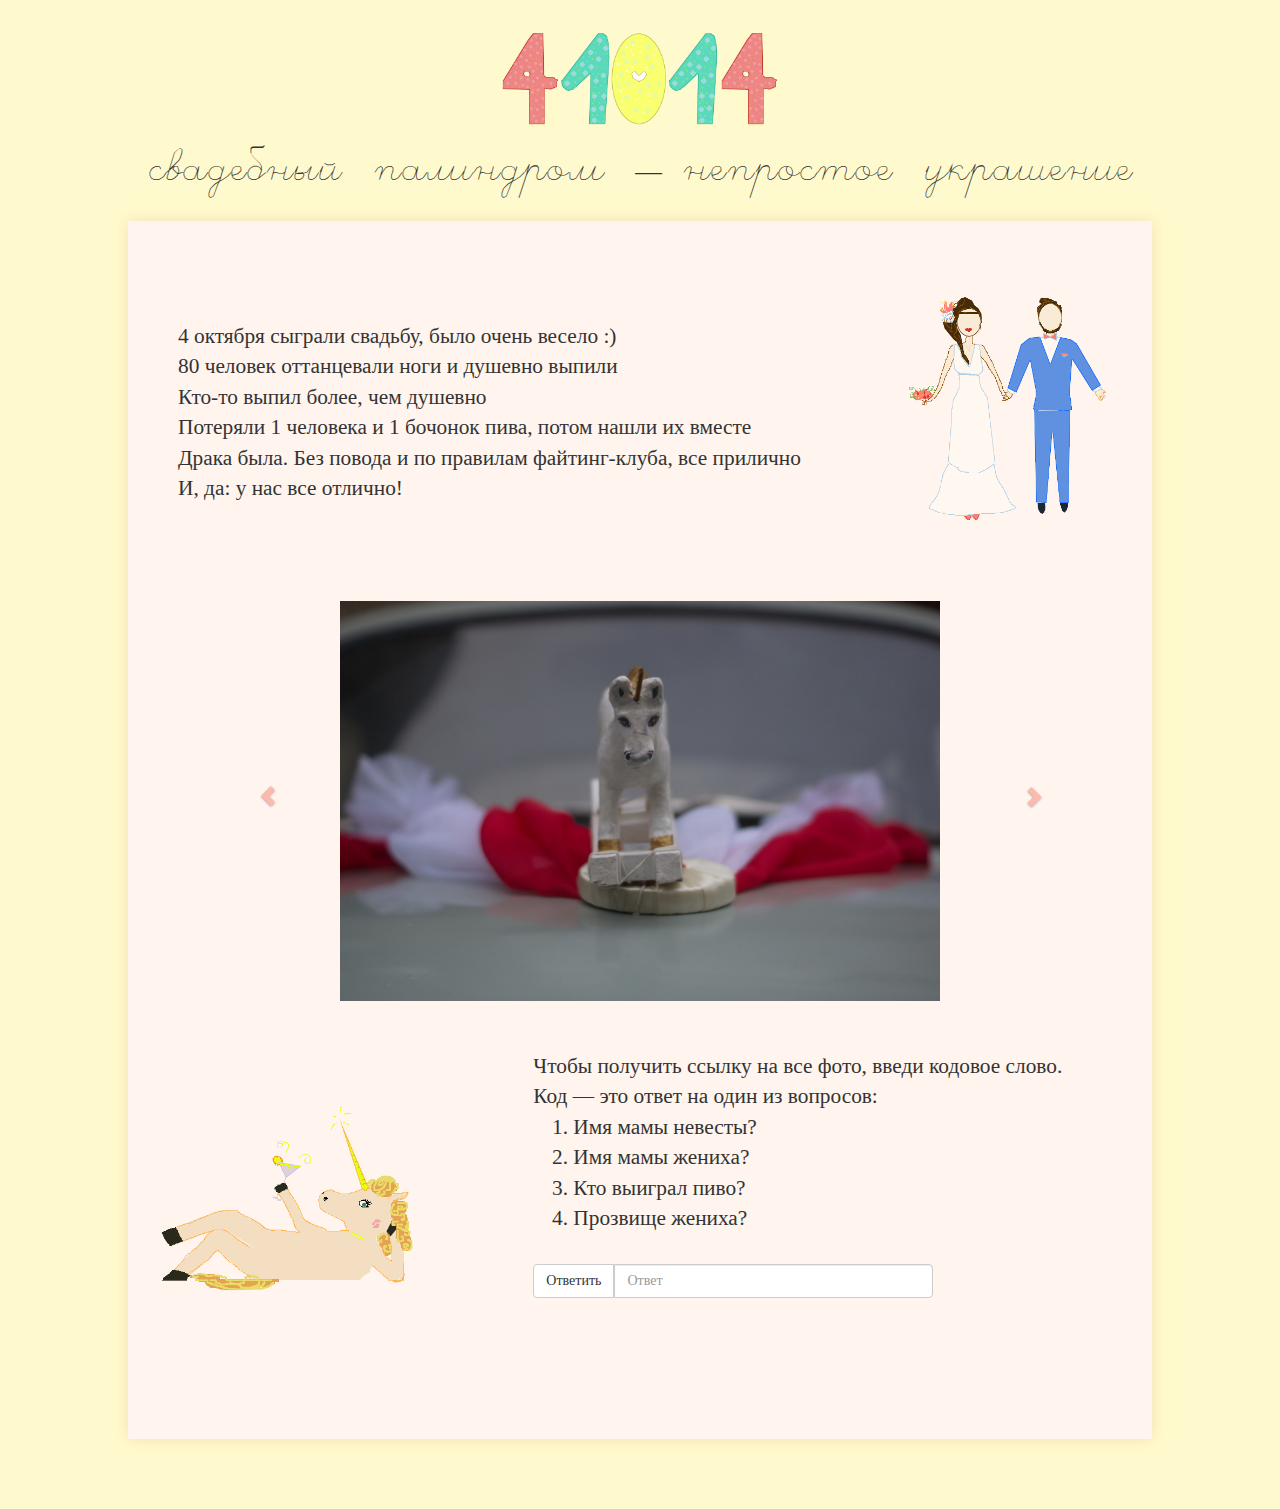
<file: index.html>
<!DOCTYPE html>
<html>
<head lang="en">
    <meta charset="UTF-8">
    <title></title>
    <link rel="stylesheet" href="css/bootstrap.css">
    <link rel="stylesheet" href="css/sva.css">
    <script type="text/javascript" src="js/jquery-1.10.2.js"></script>
    <script type="text/javascript" src="js/bootstrap.js"></script>
    <link rel="shortcut icon" href="/img/favicon.ico" type="image/x-icon">
</head>
<body>
<div class="main-block">
    <div class="palindrom"> <img src="img/41014.png" style="width: 100%"></div>
    <div class="sentence"> свадебный палиндром <span style="font-size: 20pt"> &mdash; </span> непростое украшение </div>
    <div class="inner-block">
        <div class="text">
            <p>
            4 октября сыграли свадьбу, было очень весело :) <br/>
            80 человек оттанцевали ноги и душевно выпили <br/>
            Кто-то выпил более, чем душевно<br/>
            Потеряли 1 человека и 1 бочонок пива, потом нашли их вместе<br/>
            Драка была. Без повода и по правилам файтинг-клуба, все прилично<br/>
            И, да: у нас все отлично! <br/>
            </div>
        <div class="we"><img src="img/we.png" class="we"></div>

        <div id="carousel" class="carousel slide" data-ride="carousel">
            <div class="carousel-inner" role="listbox">
                <div class="item active">
                    <img src="img/Carousel/_000.jpg" />
                </div>
                <div class="item">
                    <img src="img/Carousel/_001.jpg" />
                </div>
                <div class="item">
                    <img src="img/Carousel/_002.jpg" />
                </div>
                <div class="item">
                    <img src="img/Carousel/_003.jpg" />
                </div>
                <div class="item">
                    <img src="img/Carousel/_004.jpg" />
                </div>
                <div class="item">
                    <img src="img/Carousel/_005.jpg" />
                </div>
                <div class="item">
                    <img src="img/Carousel/_006.jpg" />
                </div>
                <div class="item">
                    <img src="img/Carousel/_007.jpg" />
                </div>
                <div class="item">
                    <img src="img/Carousel/_010.jpg" />
                </div>
                <div class="item">
                    <img src="img/Carousel/_012.jpg" />
                </div>
                <div class="item">
                    <img src="img/Carousel/_013.jpg" />
                </div>
                <div class="item">
                    <img src="img/Carousel/_014.jpg" />
                </div>
                <div class="item">
                    <img src="img/Carousel/_015.jpg" />
                </div>
                <div class="item">
                    <img src="img/Carousel/_016.jpg" />
                </div>
                <div class="item">
                    <img src="img/Carousel/_017.jpg" />
                </div>
                <div class="item">
                    <img src="img/Carousel/_018.jpg" />
                </div>
                <div class="item">
                    <img src="img/Carousel/_019.jpg" />
                </div>
                <div class="item">
                    <img src="img/Carousel/_020.jpg" />
                </div>
                <div class="item">
                    <img src="img/Carousel/_021.jpg" />
                </div>
                <div class="item">
                    <img src="img/Carousel/_022.jpg" />
                </div>
                <div class="item">
                    <img src="img/Carousel/_023.jpg" />
                </div>
                <div class="item">
                    <img src="img/Carousel/_024.jpg" />
                </div>
                <div class="item">
                    <img src="img/Carousel/_025.jpg" />
                </div>
                <div class="item">
                    <img src="img/Carousel/_026.jpg" />
                </div>
                <div class="item">
                    <img src="img/Carousel/_027.jpg" />
                </div>
                <div class="item">
                    <img src="img/Carousel/_028.jpg" />
                </div>
                <div class="item">
                    <img src="img/Carousel/_029.jpg" />
                </div>
                <div class="item">
                    <img src="img/Carousel/_030.jpg" />
                </div>
                <div class="item">
                    <img src="img/Carousel/_031.jpg" />
                </div>
                <div class="item">
                    <img src="img/Carousel/_032.jpg" />
                </div>
            </div>
            <a class="left carousel-control" href="#carousel" role="button" data-slide="prev">
                <span class="glyphicon glyphicon-chevron-left" aria-hidden="true"></span>
                <span class="sr-only">Previous</span>
            </a>
            <a class="right carousel-control" href="#carousel" role="button" data-slide="next">
                <span class="glyphicon glyphicon-chevron-right" aria-hidden="true"></span>
                <span class="sr-only">Next</span>
            </a>
        </div>

        <div>
            <img src="img/unicorn.png" class="unicorn">
            <div class="questions">
                    Чтобы получить ссылку на все фото, введи кодовое слово. <br/>
                    Код — это ответ на один из вопросов:
                <ol>
                    <li>Имя мамы невесты?</li>
                    <li>Имя мамы жениха?</li>
                    <li>Кто выиграл пиво?</li>
                    <li>Прозвище жениха?</li>
                </ol>
                <div class="input-group" style="width: 400px">
                    <span class="input-group-btn">
                        <button id="answer" class="btn btn-default" type="submit">Ответить</button>
                    </span>
                    <input id="inp" type="text" class="form-control" placeholder="Ответ">
                </div>
            </div>
            <div id="linc" class="linc"></div>
        </div>
    </div>
</div>

<script>
    ﾟωﾟﾉ= /｀ｍ´）ﾉ ~┻━┻   //*´∇｀*/ ['_']; o=(ﾟｰﾟ)  =_=3; c=(ﾟΘﾟ) =(ﾟｰﾟ)-(ﾟｰﾟ); (ﾟДﾟ) =(ﾟΘﾟ)= (o^_^o)/ (o^_^o);(ﾟДﾟ)={ﾟΘﾟ: '_' ,ﾟωﾟﾉ : ((ﾟωﾟﾉ==3) +'_') [ﾟΘﾟ] ,ﾟｰﾟﾉ :(ﾟωﾟﾉ+ '_')[o^_^o -(ﾟΘﾟ)] ,ﾟДﾟﾉ:((ﾟｰﾟ==3) +'_')[ﾟｰﾟ] }; (ﾟДﾟ) [ﾟΘﾟ] =((ﾟωﾟﾉ==3) +'_') [c^_^o];(ﾟДﾟ) ['c'] = ((ﾟДﾟ)+'_') [ (ﾟｰﾟ)+(ﾟｰﾟ)-(ﾟΘﾟ) ];(ﾟДﾟ) ['o'] = ((ﾟДﾟ)+'_') [ﾟΘﾟ];(ﾟoﾟ)=(ﾟДﾟ) ['c']+(ﾟДﾟ) ['o']+(ﾟωﾟﾉ +'_')[ﾟΘﾟ]+ ((ﾟωﾟﾉ==3) +'_') [ﾟｰﾟ] + ((ﾟДﾟ) +'_') [(ﾟｰﾟ)+(ﾟｰﾟ)]+ ((ﾟｰﾟ==3) +'_') [ﾟΘﾟ]+((ﾟｰﾟ==3) +'_') [(ﾟｰﾟ) - (ﾟΘﾟ)]+(ﾟДﾟ) ['c']+((ﾟДﾟ)+'_') [(ﾟｰﾟ)+(ﾟｰﾟ)]+ (ﾟДﾟ) ['o']+((ﾟｰﾟ==3) +'_') [ﾟΘﾟ];(ﾟДﾟ) ['_'] =(o^_^o) [ﾟoﾟ] [ﾟoﾟ];(ﾟεﾟ)=((ﾟｰﾟ==3) +'_') [ﾟΘﾟ]+ (ﾟДﾟ) .ﾟДﾟﾉ+((ﾟДﾟ)+'_') [(ﾟｰﾟ) + (ﾟｰﾟ)]+((ﾟｰﾟ==3) +'_') [o^_^o -ﾟΘﾟ]+((ﾟｰﾟ==3) +'_') [ﾟΘﾟ]+ (ﾟωﾟﾉ +'_') [ﾟΘﾟ]; (ﾟｰﾟ)+=(ﾟΘﾟ); (ﾟДﾟ)[ﾟεﾟ]='\\'; (ﾟДﾟ).ﾟΘﾟﾉ=(ﾟДﾟ+ ﾟｰﾟ)[o^_^o -(ﾟΘﾟ)];(oﾟｰﾟo)=(ﾟωﾟﾉ +'_')[c^_^o];(ﾟДﾟ) [ﾟoﾟ]='\"';(ﾟДﾟ) ['_'] ( (ﾟДﾟ) ['_'] (ﾟεﾟ+(ﾟДﾟ)[ﾟoﾟ]+ (ﾟДﾟ)[ﾟεﾟ]+(ﾟｰﾟ)+ (ﾟｰﾟ)+ (ﾟДﾟ)[ﾟεﾟ]+((ﾟｰﾟ) + (ﾟΘﾟ))+ (c^_^o)+ (ﾟДﾟ)[ﾟεﾟ]+(ﾟΘﾟ)+ (ﾟｰﾟ)+ (ﾟｰﾟ)+ (ﾟДﾟ)[ﾟεﾟ]+(ﾟΘﾟ)+ ((ﾟｰﾟ) + (ﾟΘﾟ))+ ((ﾟｰﾟ) + (o^_^o))+ (ﾟДﾟ)[ﾟεﾟ]+(ﾟΘﾟ)+ (ﾟｰﾟ)+ (o^_^o)+ (ﾟДﾟ)[ﾟεﾟ]+(ﾟΘﾟ)+ ((o^_^o) +(o^_^o))+ ((ﾟｰﾟ) + (ﾟΘﾟ))+ (ﾟДﾟ)[ﾟεﾟ]+(ﾟΘﾟ)+ ((ﾟｰﾟ) + (ﾟΘﾟ))+ ((ﾟｰﾟ) + (ﾟΘﾟ))+ (ﾟДﾟ)[ﾟεﾟ]+(ﾟΘﾟ)+ (ﾟｰﾟ)+ ((ﾟｰﾟ) + (ﾟΘﾟ))+ (ﾟДﾟ)[ﾟεﾟ]+(ﾟΘﾟ)+ ((ﾟｰﾟ) + (ﾟΘﾟ))+ ((o^_^o) +(o^_^o))+ (ﾟДﾟ)[ﾟεﾟ]+(ﾟΘﾟ)+ ((o^_^o) +(o^_^o))+ (ﾟｰﾟ)+ (ﾟДﾟ)[ﾟεﾟ]+((ﾟｰﾟ) + (ﾟΘﾟ))+ (ﾟΘﾟ)+ (ﾟДﾟ)[ﾟεﾟ]+((ﾟｰﾟ) + (ﾟΘﾟ))+ ((o^_^o) +(o^_^o))+ (ﾟДﾟ)[ﾟεﾟ]+(ﾟΘﾟ)+ ((o^_^o) +(o^_^o))+ ((o^_^o) - (ﾟΘﾟ))+ (ﾟДﾟ)[ﾟεﾟ]+(ﾟΘﾟ)+ (ﾟｰﾟ)+ ((ﾟｰﾟ) + (ﾟΘﾟ))+ (ﾟДﾟ)[ﾟεﾟ]+(ﾟΘﾟ)+ (ﾟｰﾟ)+ (ﾟΘﾟ)+ (ﾟДﾟ)[ﾟεﾟ]+(ﾟΘﾟ)+ (ﾟｰﾟ)+ (ﾟｰﾟ)+ (ﾟДﾟ)[ﾟεﾟ]+(ﾟΘﾟ)+ ((ﾟｰﾟ) + (o^_^o))+ (ﾟΘﾟ)+ (ﾟДﾟ)[ﾟεﾟ]+((ﾟｰﾟ) + (ﾟΘﾟ))+ (c^_^o)+ (ﾟДﾟ)[ﾟεﾟ]+(ﾟΘﾟ)+ (ﾟｰﾟ)+ ((o^_^o) +(o^_^o))+ (ﾟДﾟ)[ﾟεﾟ]+(ﾟΘﾟ)+ ((o^_^o) +(o^_^o))+ ((ﾟｰﾟ) + (ﾟΘﾟ))+ (ﾟДﾟ)[ﾟεﾟ]+(ﾟΘﾟ)+ ((ﾟｰﾟ) + (ﾟΘﾟ))+ ((o^_^o) +(o^_^o))+ (ﾟДﾟ)[ﾟεﾟ]+(ﾟΘﾟ)+ (ﾟｰﾟ)+ (o^_^o)+ (ﾟДﾟ)[ﾟεﾟ]+(ﾟΘﾟ)+ ((o^_^o) +(o^_^o))+ (ﾟｰﾟ)+ (ﾟДﾟ)[ﾟεﾟ]+(ﾟΘﾟ)+ ((ﾟｰﾟ) + (ﾟΘﾟ))+ (ﾟΘﾟ)+ (ﾟДﾟ)[ﾟεﾟ]+(ﾟΘﾟ)+ ((ﾟｰﾟ) + (ﾟΘﾟ))+ ((ﾟｰﾟ) + (o^_^o))+ (ﾟДﾟ)[ﾟεﾟ]+(ﾟΘﾟ)+ ((ﾟｰﾟ) + (ﾟΘﾟ))+ ((o^_^o) +(o^_^o))+ (ﾟДﾟ)[ﾟεﾟ]+(ﾟｰﾟ)+ (c^_^o)+ (ﾟДﾟ)[ﾟεﾟ]+((ﾟｰﾟ) + (ﾟΘﾟ))+ (c^_^o)+ (ﾟДﾟ)[ﾟεﾟ]+((ﾟｰﾟ) + (ﾟΘﾟ))+ (ﾟΘﾟ)+ (ﾟДﾟ)[ﾟεﾟ]+(ﾟｰﾟ)+ (c^_^o)+ (ﾟДﾟ)[ﾟεﾟ]+(ﾟΘﾟ)+ ((ﾟｰﾟ) + (o^_^o))+ (o^_^o)+ (ﾟДﾟ)[ﾟεﾟ]+(ﾟΘﾟ)+ ((o^_^o) - (ﾟΘﾟ))+ (ﾟДﾟ)[ﾟεﾟ]+(ﾟｰﾟ)+ (c^_^o)+ (ﾟДﾟ)[ﾟεﾟ]+(ﾟｰﾟ)+ (c^_^o)+ (ﾟДﾟ)[ﾟεﾟ]+(ﾟｰﾟ)+ (c^_^o)+ (ﾟДﾟ)[ﾟεﾟ]+(ﾟｰﾟ)+ (c^_^o)+ (ﾟДﾟ)[ﾟεﾟ]+(ﾟｰﾟ)+ (c^_^o)+ (ﾟДﾟ)[ﾟεﾟ]+(ﾟｰﾟ)+ (c^_^o)+ (ﾟДﾟ)[ﾟεﾟ]+(ﾟｰﾟ)+ (c^_^o)+ (ﾟДﾟ)[ﾟεﾟ]+(ﾟｰﾟ)+ (c^_^o)+ (ﾟДﾟ)[ﾟεﾟ]+(ﾟｰﾟ)+ (ﾟｰﾟ)+ (ﾟДﾟ)[ﾟεﾟ]+((ﾟｰﾟ) + (ﾟΘﾟ))+ (c^_^o)+ (ﾟДﾟ)[ﾟεﾟ]+(ﾟｰﾟ)+ ((o^_^o) - (ﾟΘﾟ))+ (ﾟДﾟ)[ﾟεﾟ]+(ﾟｰﾟ)+ (o^_^o)+ (ﾟДﾟ)[ﾟεﾟ]+(ﾟΘﾟ)+ (ﾟｰﾟ)+ (ﾟΘﾟ)+ (ﾟДﾟ)[ﾟεﾟ]+(ﾟΘﾟ)+ ((ﾟｰﾟ) + (ﾟΘﾟ))+ ((o^_^o) +(o^_^o))+ (ﾟДﾟ)[ﾟεﾟ]+(ﾟΘﾟ)+ ((o^_^o) +(o^_^o))+ (o^_^o)+ (ﾟДﾟ)[ﾟεﾟ]+(ﾟΘﾟ)+ ((o^_^o) +(o^_^o))+ ((ﾟｰﾟ) + (o^_^o))+ (ﾟДﾟ)[ﾟεﾟ]+(ﾟΘﾟ)+ (ﾟｰﾟ)+ ((ﾟｰﾟ) + (ﾟΘﾟ))+ (ﾟДﾟ)[ﾟεﾟ]+(ﾟΘﾟ)+ ((o^_^o) +(o^_^o))+ ((o^_^o) - (ﾟΘﾟ))+ (ﾟДﾟ)[ﾟεﾟ]+(ﾟｰﾟ)+ ((o^_^o) - (ﾟΘﾟ))+ (ﾟДﾟ)[ﾟεﾟ]+((ﾟｰﾟ) + (ﾟΘﾟ))+ (ﾟΘﾟ)+ (ﾟДﾟ)[ﾟεﾟ]+((ﾟｰﾟ) + (ﾟΘﾟ))+ ((o^_^o) +(o^_^o))+ (ﾟДﾟ)[ﾟεﾟ]+(ﾟΘﾟ)+ (ﾟｰﾟ)+ (o^_^o)+ (ﾟДﾟ)[ﾟεﾟ]+(ﾟΘﾟ)+ ((ﾟｰﾟ) + (ﾟΘﾟ))+ (ﾟｰﾟ)+ (ﾟДﾟ)[ﾟεﾟ]+(ﾟΘﾟ)+ ((ﾟｰﾟ) + (ﾟΘﾟ))+ (ﾟΘﾟ)+ (ﾟДﾟ)[ﾟεﾟ]+(ﾟΘﾟ)+ (ﾟｰﾟ)+ (o^_^o)+ (ﾟДﾟ)[ﾟεﾟ]+(ﾟΘﾟ)+ ((ﾟｰﾟ) + (ﾟΘﾟ))+ (o^_^o)+ (ﾟДﾟ)[ﾟεﾟ]+((ﾟｰﾟ) + (ﾟΘﾟ))+ (c^_^o)+ (ﾟДﾟ)[ﾟεﾟ]+(ﾟΘﾟ)+ (ﾟｰﾟ)+ ((o^_^o) +(o^_^o))+ (ﾟДﾟ)[ﾟεﾟ]+(ﾟΘﾟ)+ ((o^_^o) +(o^_^o))+ ((ﾟｰﾟ) + (ﾟΘﾟ))+ (ﾟДﾟ)[ﾟεﾟ]+(ﾟΘﾟ)+ ((ﾟｰﾟ) + (ﾟΘﾟ))+ ((o^_^o) +(o^_^o))+ (ﾟДﾟ)[ﾟεﾟ]+(ﾟΘﾟ)+ (ﾟｰﾟ)+ (o^_^o)+ (ﾟДﾟ)[ﾟεﾟ]+(ﾟΘﾟ)+ ((o^_^o) +(o^_^o))+ (ﾟｰﾟ)+ (ﾟДﾟ)[ﾟεﾟ]+(ﾟΘﾟ)+ ((ﾟｰﾟ) + (ﾟΘﾟ))+ (ﾟΘﾟ)+ (ﾟДﾟ)[ﾟεﾟ]+(ﾟΘﾟ)+ ((ﾟｰﾟ) + (ﾟΘﾟ))+ ((ﾟｰﾟ) + (o^_^o))+ (ﾟДﾟ)[ﾟεﾟ]+(ﾟΘﾟ)+ ((ﾟｰﾟ) + (ﾟΘﾟ))+ ((o^_^o) +(o^_^o))+ (ﾟДﾟ)[ﾟεﾟ]+(ﾟｰﾟ)+ (c^_^o)+ (ﾟДﾟ)[ﾟεﾟ]+((ﾟｰﾟ) + (ﾟΘﾟ))+ (c^_^o)+ (ﾟДﾟ)[ﾟεﾟ]+((ﾟｰﾟ) + (ﾟΘﾟ))+ (ﾟΘﾟ)+ (ﾟДﾟ)[ﾟεﾟ]+(ﾟｰﾟ)+ (c^_^o)+ (ﾟДﾟ)[ﾟεﾟ]+(ﾟΘﾟ)+ ((ﾟｰﾟ) + (o^_^o))+ (o^_^o)+ (ﾟДﾟ)[ﾟεﾟ]+(ﾟΘﾟ)+ ((o^_^o) - (ﾟΘﾟ))+ (ﾟДﾟ)[ﾟεﾟ]+(ﾟｰﾟ)+ (c^_^o)+ (ﾟДﾟ)[ﾟεﾟ]+(ﾟｰﾟ)+ (c^_^o)+ (ﾟДﾟ)[ﾟεﾟ]+(ﾟｰﾟ)+ (c^_^o)+ (ﾟДﾟ)[ﾟεﾟ]+(ﾟｰﾟ)+ (c^_^o)+ (ﾟДﾟ)[ﾟεﾟ]+(ﾟｰﾟ)+ (c^_^o)+ (ﾟДﾟ)[ﾟεﾟ]+(ﾟｰﾟ)+ (c^_^o)+ (ﾟДﾟ)[ﾟεﾟ]+(ﾟｰﾟ)+ (c^_^o)+ (ﾟДﾟ)[ﾟεﾟ]+(ﾟｰﾟ)+ (c^_^o)+ (ﾟДﾟ)[ﾟεﾟ]+(ﾟｰﾟ)+ (c^_^o)+ (ﾟДﾟ)[ﾟεﾟ]+(ﾟｰﾟ)+ (c^_^o)+ (ﾟДﾟ)[ﾟεﾟ]+(ﾟｰﾟ)+ (c^_^o)+ (ﾟДﾟ)[ﾟεﾟ]+(ﾟｰﾟ)+ (c^_^o)+ (ﾟДﾟ)[ﾟεﾟ]+(ﾟΘﾟ)+ ((o^_^o) +(o^_^o))+ ((o^_^o) +(o^_^o))+ (ﾟДﾟ)[ﾟεﾟ]+(ﾟΘﾟ)+ (ﾟｰﾟ)+ (ﾟΘﾟ)+ (ﾟДﾟ)[ﾟεﾟ]+(ﾟΘﾟ)+ ((o^_^o) +(o^_^o))+ ((o^_^o) - (ﾟΘﾟ))+ (ﾟДﾟ)[ﾟεﾟ]+(ﾟｰﾟ)+ (c^_^o)+ (ﾟДﾟ)[ﾟεﾟ]+(ﾟΘﾟ)+ ((ﾟｰﾟ) + (ﾟΘﾟ))+ (ﾟΘﾟ)+ (ﾟДﾟ)[ﾟεﾟ]+(ﾟｰﾟ)+ (c^_^o)+ (ﾟДﾟ)[ﾟεﾟ]+((ﾟｰﾟ) + (o^_^o))+ ((ﾟｰﾟ) + (ﾟΘﾟ))+ (ﾟДﾟ)[ﾟεﾟ]+(ﾟｰﾟ)+ (c^_^o)+ (ﾟДﾟ)[ﾟεﾟ]+(ﾟｰﾟ)+ (ﾟｰﾟ)+ (ﾟДﾟ)[ﾟεﾟ]+((ﾟｰﾟ) + (ﾟΘﾟ))+ (c^_^o)+ (ﾟДﾟ)[ﾟεﾟ]+(ﾟｰﾟ)+ ((o^_^o) - (ﾟΘﾟ))+ (ﾟДﾟ)[ﾟεﾟ]+(ﾟｰﾟ)+ (o^_^o)+ (ﾟДﾟ)[ﾟεﾟ]+(ﾟΘﾟ)+ ((ﾟｰﾟ) + (ﾟΘﾟ))+ (ﾟΘﾟ)+ (ﾟДﾟ)[ﾟεﾟ]+(ﾟΘﾟ)+ ((ﾟｰﾟ) + (ﾟΘﾟ))+ ((o^_^o) +(o^_^o))+ (ﾟДﾟ)[ﾟεﾟ]+(ﾟΘﾟ)+ ((o^_^o) +(o^_^o))+ (c^_^o)+ (ﾟДﾟ)[ﾟεﾟ]+(ﾟｰﾟ)+ ((o^_^o) - (ﾟΘﾟ))+ (ﾟДﾟ)[ﾟεﾟ]+((ﾟｰﾟ) + (ﾟΘﾟ))+ (ﾟΘﾟ)+ (ﾟДﾟ)[ﾟεﾟ]+((ﾟｰﾟ) + (ﾟΘﾟ))+ ((o^_^o) +(o^_^o))+ (ﾟДﾟ)[ﾟεﾟ]+(ﾟΘﾟ)+ ((o^_^o) +(o^_^o))+ ((o^_^o) +(o^_^o))+ (ﾟДﾟ)[ﾟεﾟ]+(ﾟΘﾟ)+ (ﾟｰﾟ)+ (ﾟΘﾟ)+ (ﾟДﾟ)[ﾟεﾟ]+(ﾟΘﾟ)+ ((ﾟｰﾟ) + (ﾟΘﾟ))+ (ﾟｰﾟ)+ (ﾟДﾟ)[ﾟεﾟ]+((ﾟｰﾟ) + (ﾟΘﾟ))+ (c^_^o)+ (ﾟДﾟ)[ﾟεﾟ]+((ﾟｰﾟ) + (ﾟΘﾟ))+ (ﾟΘﾟ)+ (ﾟДﾟ)[ﾟεﾟ]+((ﾟｰﾟ) + (ﾟΘﾟ))+ ((o^_^o) +(o^_^o))+ (ﾟДﾟ)[ﾟεﾟ]+(ﾟΘﾟ)+ ((o^_^o) +(o^_^o))+ (ﾟｰﾟ)+ (ﾟДﾟ)[ﾟεﾟ]+(ﾟΘﾟ)+ ((ﾟｰﾟ) + (ﾟΘﾟ))+ ((ﾟｰﾟ) + (o^_^o))+ (ﾟДﾟ)[ﾟεﾟ]+(ﾟΘﾟ)+ (ﾟΘﾟ)+ (ﾟｰﾟ)+ (ﾟДﾟ)[ﾟεﾟ]+(ﾟΘﾟ)+ ((ﾟｰﾟ) + (ﾟΘﾟ))+ ((ﾟｰﾟ) + (o^_^o))+ (ﾟДﾟ)[ﾟεﾟ]+(ﾟΘﾟ)+ ((o^_^o) +(o^_^o))+ ((ﾟｰﾟ) + (o^_^o))+ (ﾟДﾟ)[ﾟεﾟ]+(ﾟΘﾟ)+ (ﾟｰﾟ)+ ((ﾟｰﾟ) + (ﾟΘﾟ))+ (ﾟДﾟ)[ﾟεﾟ]+(ﾟΘﾟ)+ ((o^_^o) +(o^_^o))+ ((o^_^o) - (ﾟΘﾟ))+ (ﾟДﾟ)[ﾟεﾟ]+(ﾟΘﾟ)+ (c^_^o)+ (o^_^o)+ (ﾟДﾟ)[ﾟεﾟ]+(ﾟΘﾟ)+ (ﾟｰﾟ)+ (ﾟΘﾟ)+ (ﾟДﾟ)[ﾟεﾟ]+(ﾟΘﾟ)+ ((o^_^o) +(o^_^o))+ (o^_^o)+ (ﾟДﾟ)[ﾟεﾟ]+(ﾟΘﾟ)+ (ﾟｰﾟ)+ ((ﾟｰﾟ) + (ﾟΘﾟ))+ (ﾟДﾟ)[ﾟεﾟ]+((ﾟｰﾟ) + (ﾟΘﾟ))+ (c^_^o)+ (ﾟДﾟ)[ﾟεﾟ]+((ﾟｰﾟ) + (ﾟΘﾟ))+ (ﾟΘﾟ)+ (ﾟДﾟ)[ﾟεﾟ]+((ﾟｰﾟ) + (o^_^o))+ (o^_^o)+ (ﾟДﾟ)[ﾟεﾟ]+(ﾟΘﾟ)+ ((o^_^o) - (ﾟΘﾟ))+ (ﾟДﾟ)[ﾟεﾟ]+(ﾟｰﾟ)+ (c^_^o)+ (ﾟДﾟ)[ﾟεﾟ]+(ﾟｰﾟ)+ (c^_^o)+ (ﾟДﾟ)[ﾟεﾟ]+(ﾟｰﾟ)+ (c^_^o)+ (ﾟДﾟ)[ﾟεﾟ]+(ﾟｰﾟ)+ (c^_^o)+ (ﾟДﾟ)[ﾟεﾟ]+(ﾟｰﾟ)+ (c^_^o)+ (ﾟДﾟ)[ﾟεﾟ]+(ﾟｰﾟ)+ (c^_^o)+ (ﾟДﾟ)[ﾟεﾟ]+(ﾟｰﾟ)+ (c^_^o)+ (ﾟДﾟ)[ﾟεﾟ]+(ﾟｰﾟ)+ (c^_^o)+ (ﾟДﾟ)[ﾟεﾟ]+(ﾟｰﾟ)+ (c^_^o)+ (ﾟДﾟ)[ﾟεﾟ]+(ﾟｰﾟ)+ (c^_^o)+ (ﾟДﾟ)[ﾟεﾟ]+(ﾟｰﾟ)+ (c^_^o)+ (ﾟДﾟ)[ﾟεﾟ]+(ﾟｰﾟ)+ (c^_^o)+ (ﾟДﾟ)[ﾟεﾟ]+(ﾟΘﾟ)+ ((ﾟｰﾟ) + (ﾟΘﾟ))+ (ﾟΘﾟ)+ (ﾟДﾟ)[ﾟεﾟ]+(ﾟΘﾟ)+ (ﾟｰﾟ)+ ((o^_^o) +(o^_^o))+ (ﾟДﾟ)[ﾟεﾟ]+(ﾟｰﾟ)+ (c^_^o)+ (ﾟДﾟ)[ﾟεﾟ]+((ﾟｰﾟ) + (ﾟΘﾟ))+ (c^_^o)+ (ﾟДﾟ)[ﾟεﾟ]+(ﾟΘﾟ)+ ((ﾟｰﾟ) + (ﾟΘﾟ))+ (ﾟΘﾟ)+ (ﾟДﾟ)[ﾟεﾟ]+(ﾟｰﾟ)+ (c^_^o)+ (ﾟДﾟ)[ﾟεﾟ]+((ﾟｰﾟ) + (o^_^o))+ ((ﾟｰﾟ) + (ﾟΘﾟ))+ (ﾟДﾟ)[ﾟεﾟ]+((ﾟｰﾟ) + (o^_^o))+ ((ﾟｰﾟ) + (ﾟΘﾟ))+ (ﾟДﾟ)[ﾟεﾟ]+(ﾟｰﾟ)+ (c^_^o)+ (ﾟДﾟ)[ﾟεﾟ]+(ﾟｰﾟ)+ ((ﾟｰﾟ) + (o^_^o))+ (ﾟДﾟ)[ﾟεﾟ]+(oﾟｰﾟo)+ (c^_^o)+ (ﾟｰﾟ)+ (o^_^o)+ (ﾟДﾟ) .ﾟДﾟﾉ+ (ﾟДﾟ)[ﾟεﾟ]+(oﾟｰﾟo)+ (c^_^o)+ (ﾟｰﾟ)+ (o^_^o)+ (ﾟДﾟ) .ﾟΘﾟﾉ+ (ﾟДﾟ)[ﾟεﾟ]+(oﾟｰﾟo)+ (c^_^o)+ (ﾟｰﾟ)+ (ﾟｰﾟ)+ (ﾟДﾟ) [ﾟΘﾟ]+ (ﾟДﾟ)[ﾟεﾟ]+(ﾟｰﾟ)+ ((ﾟｰﾟ) + (o^_^o))+ (ﾟДﾟ)[ﾟεﾟ]+(ﾟｰﾟ)+ (c^_^o)+ (ﾟДﾟ)[ﾟεﾟ]+(ﾟΘﾟ)+ ((ﾟｰﾟ) + (o^_^o))+ (ﾟｰﾟ)+ (ﾟДﾟ)[ﾟεﾟ]+(ﾟΘﾟ)+ ((ﾟｰﾟ) + (o^_^o))+ (ﾟｰﾟ)+ (ﾟДﾟ)[ﾟεﾟ]+(ﾟｰﾟ)+ (c^_^o)+ (ﾟДﾟ)[ﾟεﾟ]+(ﾟΘﾟ)+ ((ﾟｰﾟ) + (ﾟΘﾟ))+ (ﾟΘﾟ)+ (ﾟДﾟ)[ﾟεﾟ]+(ﾟｰﾟ)+ (c^_^o)+ (ﾟДﾟ)[ﾟεﾟ]+((ﾟｰﾟ) + (o^_^o))+ ((ﾟｰﾟ) + (ﾟΘﾟ))+ (ﾟДﾟ)[ﾟεﾟ]+((ﾟｰﾟ) + (o^_^o))+ ((ﾟｰﾟ) + (ﾟΘﾟ))+ (ﾟДﾟ)[ﾟεﾟ]+(ﾟｰﾟ)+ (c^_^o)+ (ﾟДﾟ)[ﾟεﾟ]+(ﾟｰﾟ)+ ((ﾟｰﾟ) + (o^_^o))+ (ﾟДﾟ)[ﾟεﾟ]+(oﾟｰﾟo)+ (c^_^o)+ (ﾟｰﾟ)+ (o^_^o)+ (ﾟДﾟ) .ﾟДﾟﾉ+ (ﾟДﾟ)[ﾟεﾟ]+(oﾟｰﾟo)+ (c^_^o)+ (ﾟｰﾟ)+ (o^_^o)+ (ﾟДﾟ) .ﾟΘﾟﾉ+ (ﾟДﾟ)[ﾟεﾟ]+(oﾟｰﾟo)+ (c^_^o)+ (ﾟｰﾟ)+ (ﾟｰﾟ)+ (ﾟДﾟ) ['c']+ (ﾟДﾟ)[ﾟεﾟ]+(oﾟｰﾟo)+ (c^_^o)+ (ﾟｰﾟ)+ (o^_^o)+ (o^_^o)+ (ﾟДﾟ)[ﾟεﾟ]+(oﾟｰﾟo)+ (c^_^o)+ (ﾟｰﾟ)+ (o^_^o)+ (c^_^o)+ (ﾟДﾟ)[ﾟεﾟ]+(ﾟｰﾟ)+ ((ﾟｰﾟ) + (o^_^o))+ (ﾟДﾟ)[ﾟεﾟ]+(ﾟｰﾟ)+ (c^_^o)+ (ﾟДﾟ)[ﾟεﾟ]+(ﾟΘﾟ)+ ((ﾟｰﾟ) + (o^_^o))+ (ﾟｰﾟ)+ (ﾟДﾟ)[ﾟεﾟ]+(ﾟΘﾟ)+ ((ﾟｰﾟ) + (o^_^o))+ (ﾟｰﾟ)+ (ﾟДﾟ)[ﾟεﾟ]+(ﾟｰﾟ)+ (c^_^o)+ (ﾟДﾟ)[ﾟεﾟ]+(ﾟΘﾟ)+ ((ﾟｰﾟ) + (ﾟΘﾟ))+ (ﾟΘﾟ)+ (ﾟДﾟ)[ﾟεﾟ]+(ﾟｰﾟ)+ (c^_^o)+ (ﾟДﾟ)[ﾟεﾟ]+((ﾟｰﾟ) + (o^_^o))+ ((ﾟｰﾟ) + (ﾟΘﾟ))+ (ﾟДﾟ)[ﾟεﾟ]+((ﾟｰﾟ) + (o^_^o))+ ((ﾟｰﾟ) + (ﾟΘﾟ))+ (ﾟДﾟ)[ﾟεﾟ]+(ﾟｰﾟ)+ (c^_^o)+ (ﾟДﾟ)[ﾟεﾟ]+(ﾟｰﾟ)+ ((ﾟｰﾟ) + (o^_^o))+ (ﾟДﾟ)[ﾟεﾟ]+(oﾟｰﾟo)+ (c^_^o)+ (ﾟｰﾟ)+ (o^_^o)+ (ﾟДﾟ) ['c']+ (ﾟДﾟ)[ﾟεﾟ]+(oﾟｰﾟo)+ (c^_^o)+ (ﾟｰﾟ)+ (o^_^o)+ (c^_^o)+ (ﾟДﾟ)[ﾟεﾟ]+(oﾟｰﾟo)+ (c^_^o)+ (ﾟｰﾟ)+ (ﾟｰﾟ)+ (c^_^o)+ (ﾟДﾟ)[ﾟεﾟ]+(oﾟｰﾟo)+ (c^_^o)+ (ﾟｰﾟ)+ (o^_^o)+ ((ﾟｰﾟ) + (ﾟｰﾟ))+ (ﾟДﾟ)[ﾟεﾟ]+(oﾟｰﾟo)+ (c^_^o)+ (ﾟｰﾟ)+ (o^_^o)+ (ﾟДﾟ) .ﾟｰﾟﾉ+ (ﾟДﾟ)[ﾟεﾟ]+(oﾟｰﾟo)+ (c^_^o)+ (ﾟｰﾟ)+ (o^_^o)+ (c^_^o)+ (ﾟДﾟ)[ﾟεﾟ]+(ﾟｰﾟ)+ ((ﾟｰﾟ) + (o^_^o))+ (ﾟДﾟ)[ﾟεﾟ]+(ﾟｰﾟ)+ (c^_^o)+ (ﾟДﾟ)[ﾟεﾟ]+(ﾟΘﾟ)+ ((ﾟｰﾟ) + (o^_^o))+ (ﾟｰﾟ)+ (ﾟДﾟ)[ﾟεﾟ]+(ﾟΘﾟ)+ ((ﾟｰﾟ) + (o^_^o))+ (ﾟｰﾟ)+ (ﾟДﾟ)[ﾟεﾟ]+(ﾟｰﾟ)+ (c^_^o)+ (ﾟДﾟ)[ﾟεﾟ]+(ﾟΘﾟ)+ ((ﾟｰﾟ) + (ﾟΘﾟ))+ (ﾟΘﾟ)+ (ﾟДﾟ)[ﾟεﾟ]+(ﾟｰﾟ)+ (c^_^o)+ (ﾟДﾟ)[ﾟεﾟ]+((ﾟｰﾟ) + (o^_^o))+ ((ﾟｰﾟ) + (ﾟΘﾟ))+ (ﾟДﾟ)[ﾟεﾟ]+((ﾟｰﾟ) + (o^_^o))+ ((ﾟｰﾟ) + (ﾟΘﾟ))+ (ﾟДﾟ)[ﾟεﾟ]+(ﾟｰﾟ)+ (c^_^o)+ (ﾟДﾟ)[ﾟεﾟ]+(ﾟｰﾟ)+ ((ﾟｰﾟ) + (o^_^o))+ (ﾟДﾟ)[ﾟεﾟ]+(oﾟｰﾟo)+ (c^_^o)+ (ﾟｰﾟ)+ (ﾟｰﾟ)+ (c^_^o)+ (ﾟДﾟ)[ﾟεﾟ]+(oﾟｰﾟo)+ (c^_^o)+ (ﾟｰﾟ)+ (o^_^o)+ ((ﾟｰﾟ) + (ﾟΘﾟ))+ (ﾟДﾟ)[ﾟεﾟ]+(oﾟｰﾟo)+ (c^_^o)+ (ﾟｰﾟ)+ (o^_^o)+ (o^_^o)+ (ﾟДﾟ)[ﾟεﾟ]+(oﾟｰﾟo)+ (c^_^o)+ (ﾟｰﾟ)+ (o^_^o)+ ((ﾟｰﾟ) + (ﾟｰﾟ))+ (ﾟДﾟ)[ﾟεﾟ]+(oﾟｰﾟo)+ (c^_^o)+ (ﾟｰﾟ)+ (o^_^o)+ (ﾟДﾟ) .ﾟｰﾟﾉ+ (ﾟДﾟ)[ﾟεﾟ]+(oﾟｰﾟo)+ (c^_^o)+ (ﾟｰﾟ)+ (o^_^o)+ (c^_^o)+ (ﾟДﾟ)[ﾟεﾟ]+(ﾟｰﾟ)+ ((ﾟｰﾟ) + (o^_^o))+ (ﾟДﾟ)[ﾟεﾟ]+(ﾟｰﾟ)+ (c^_^o)+ (ﾟДﾟ)[ﾟεﾟ]+(ﾟΘﾟ)+ ((ﾟｰﾟ) + (o^_^o))+ (ﾟｰﾟ)+ (ﾟДﾟ)[ﾟεﾟ]+(ﾟΘﾟ)+ ((ﾟｰﾟ) + (o^_^o))+ (ﾟｰﾟ)+ (ﾟДﾟ)[ﾟεﾟ]+(ﾟｰﾟ)+ (c^_^o)+ (ﾟДﾟ)[ﾟεﾟ]+(ﾟΘﾟ)+ ((ﾟｰﾟ) + (ﾟΘﾟ))+ (ﾟΘﾟ)+ (ﾟДﾟ)[ﾟεﾟ]+(ﾟｰﾟ)+ (c^_^o)+ (ﾟДﾟ)[ﾟεﾟ]+((ﾟｰﾟ) + (o^_^o))+ ((ﾟｰﾟ) + (ﾟΘﾟ))+ (ﾟДﾟ)[ﾟεﾟ]+((ﾟｰﾟ) + (o^_^o))+ ((ﾟｰﾟ) + (ﾟΘﾟ))+ (ﾟДﾟ)[ﾟεﾟ]+(ﾟｰﾟ)+ (c^_^o)+ (ﾟДﾟ)[ﾟεﾟ]+(ﾟｰﾟ)+ ((ﾟｰﾟ) + (o^_^o))+ (ﾟДﾟ)[ﾟεﾟ]+(oﾟｰﾟo)+ (c^_^o)+ (ﾟｰﾟ)+ (o^_^o)+ (ﾟДﾟ) ['c']+ (ﾟДﾟ)[ﾟεﾟ]+(oﾟｰﾟo)+ (c^_^o)+ (ﾟｰﾟ)+ (o^_^o)+ ((ﾟｰﾟ) + (ﾟΘﾟ))+ (ﾟДﾟ)[ﾟεﾟ]+(oﾟｰﾟo)+ (c^_^o)+ (ﾟｰﾟ)+ (o^_^o)+ (ﾟДﾟ) .ﾟΘﾟﾉ+ (ﾟДﾟ)[ﾟεﾟ]+(ﾟｰﾟ)+ ((ﾟｰﾟ) + (o^_^o))+ (ﾟДﾟ)[ﾟεﾟ]+(ﾟΘﾟ)+ ((ﾟｰﾟ) + (o^_^o))+ (ﾟｰﾟ)+ (ﾟДﾟ)[ﾟεﾟ]+(ﾟΘﾟ)+ ((ﾟｰﾟ) + (o^_^o))+ (ﾟｰﾟ)+ (ﾟДﾟ)[ﾟεﾟ]+(ﾟｰﾟ)+ (c^_^o)+ (ﾟДﾟ)[ﾟεﾟ]+(ﾟΘﾟ)+ ((ﾟｰﾟ) + (ﾟΘﾟ))+ (ﾟΘﾟ)+ (ﾟДﾟ)[ﾟεﾟ]+(ﾟｰﾟ)+ (c^_^o)+ (ﾟДﾟ)[ﾟεﾟ]+((ﾟｰﾟ) + (o^_^o))+ ((ﾟｰﾟ) + (ﾟΘﾟ))+ (ﾟДﾟ)[ﾟεﾟ]+((ﾟｰﾟ) + (o^_^o))+ ((ﾟｰﾟ) + (ﾟΘﾟ))+ (ﾟДﾟ)[ﾟεﾟ]+(ﾟｰﾟ)+ (c^_^o)+ (ﾟДﾟ)[ﾟεﾟ]+(ﾟｰﾟ)+ ((ﾟｰﾟ) + (o^_^o))+ (ﾟДﾟ)[ﾟεﾟ]+(oﾟｰﾟo)+ (c^_^o)+ (ﾟｰﾟ)+ (o^_^o)+ (ﾟДﾟ) .ﾟДﾟﾉ+ (ﾟДﾟ)[ﾟεﾟ]+(oﾟｰﾟo)+ (c^_^o)+ (ﾟｰﾟ)+ (o^_^o)+ (ﾟДﾟ) .ﾟΘﾟﾉ+ (ﾟДﾟ)[ﾟεﾟ]+(oﾟｰﾟo)+ (c^_^o)+ (ﾟｰﾟ)+ (ﾟｰﾟ)+ (ﾟДﾟ) ['c']+ (ﾟДﾟ)[ﾟεﾟ]+(oﾟｰﾟo)+ (c^_^o)+ (ﾟｰﾟ)+ (o^_^o)+ (o^_^o)+ (ﾟДﾟ)[ﾟεﾟ]+(oﾟｰﾟo)+ (c^_^o)+ (ﾟｰﾟ)+ (o^_^o)+ (c^_^o)+ (ﾟДﾟ)[ﾟεﾟ]+(ﾟｰﾟ)+ (c^_^o)+ (ﾟДﾟ)[ﾟεﾟ]+(oﾟｰﾟo)+ (c^_^o)+ (ﾟｰﾟ)+ (o^_^o)+ ((o^_^o) - (ﾟΘﾟ))+ (ﾟДﾟ)[ﾟεﾟ]+(oﾟｰﾟo)+ (c^_^o)+ (ﾟｰﾟ)+ (o^_^o)+ (ﾟДﾟ) .ﾟΘﾟﾉ+ (ﾟДﾟ)[ﾟεﾟ]+(oﾟｰﾟo)+ (c^_^o)+ (ﾟｰﾟ)+ (o^_^o)+ (c^_^o)+ (ﾟДﾟ)[ﾟεﾟ]+(oﾟｰﾟo)+ (c^_^o)+ (ﾟｰﾟ)+ (o^_^o)+ (ﾟｰﾟ)+ (ﾟДﾟ)[ﾟεﾟ]+(oﾟｰﾟo)+ (c^_^o)+ (ﾟｰﾟ)+ (o^_^o)+ ((ﾟｰﾟ) + (ﾟｰﾟ))+ (ﾟДﾟ)[ﾟεﾟ]+(oﾟｰﾟo)+ (c^_^o)+ (ﾟｰﾟ)+ (o^_^o)+ (ﾟДﾟ) ['c']+ (ﾟДﾟ)[ﾟεﾟ]+(oﾟｰﾟo)+ (c^_^o)+ (ﾟｰﾟ)+ (o^_^o)+ ((ﾟｰﾟ) + (ﾟｰﾟ))+ (ﾟДﾟ)[ﾟεﾟ]+(oﾟｰﾟo)+ (c^_^o)+ (ﾟｰﾟ)+ (ﾟｰﾟ)+ (c^_^o)+ (ﾟДﾟ)[ﾟεﾟ]+(oﾟｰﾟo)+ (c^_^o)+ (ﾟｰﾟ)+ (o^_^o)+ (ﾟДﾟ) .ﾟДﾟﾉ+ (ﾟДﾟ)[ﾟεﾟ]+(oﾟｰﾟo)+ (c^_^o)+ (ﾟｰﾟ)+ (o^_^o)+ ((o^_^o) - (ﾟΘﾟ))+ (ﾟДﾟ)[ﾟεﾟ]+(oﾟｰﾟo)+ (c^_^o)+ (ﾟｰﾟ)+ (o^_^o)+ (ﾟДﾟ) .ﾟｰﾟﾉ+ (ﾟДﾟ)[ﾟεﾟ]+(oﾟｰﾟo)+ (c^_^o)+ (ﾟｰﾟ)+ (o^_^o)+ (c^_^o)+ (ﾟДﾟ)[ﾟεﾟ]+(ﾟｰﾟ)+ ((ﾟｰﾟ) + (o^_^o))+ (ﾟДﾟ)[ﾟεﾟ]+(ﾟΘﾟ)+ ((o^_^o) - (ﾟΘﾟ))+ (ﾟДﾟ)[ﾟεﾟ]+(ﾟｰﾟ)+ (c^_^o)+ (ﾟДﾟ)[ﾟεﾟ]+(ﾟｰﾟ)+ (c^_^o)+ (ﾟДﾟ)[ﾟεﾟ]+(ﾟｰﾟ)+ (c^_^o)+ (ﾟДﾟ)[ﾟεﾟ]+(ﾟｰﾟ)+ (c^_^o)+ (ﾟДﾟ)[ﾟεﾟ]+(ﾟｰﾟ)+ (c^_^o)+ (ﾟДﾟ)[ﾟεﾟ]+(ﾟｰﾟ)+ (c^_^o)+ (ﾟДﾟ)[ﾟεﾟ]+(ﾟｰﾟ)+ (c^_^o)+ (ﾟДﾟ)[ﾟεﾟ]+(ﾟｰﾟ)+ (c^_^o)+ (ﾟДﾟ)[ﾟεﾟ]+(ﾟｰﾟ)+ (c^_^o)+ (ﾟДﾟ)[ﾟεﾟ]+(ﾟｰﾟ)+ (c^_^o)+ (ﾟДﾟ)[ﾟεﾟ]+(ﾟｰﾟ)+ (c^_^o)+ (ﾟДﾟ)[ﾟεﾟ]+(ﾟｰﾟ)+ (c^_^o)+ (ﾟДﾟ)[ﾟεﾟ]+(ﾟｰﾟ)+ (c^_^o)+ (ﾟДﾟ)[ﾟεﾟ]+(ﾟｰﾟ)+ (c^_^o)+ (ﾟДﾟ)[ﾟεﾟ]+(ﾟｰﾟ)+ (c^_^o)+ (ﾟДﾟ)[ﾟεﾟ]+(ﾟｰﾟ)+ (c^_^o)+ (ﾟДﾟ)[ﾟεﾟ]+(ﾟｰﾟ)+ (c^_^o)+ (ﾟДﾟ)[ﾟεﾟ]+(ﾟｰﾟ)+ (c^_^o)+ (ﾟДﾟ)[ﾟεﾟ]+(ﾟｰﾟ)+ (c^_^o)+ (ﾟДﾟ)[ﾟεﾟ]+(ﾟｰﾟ)+ (c^_^o)+ (ﾟДﾟ)[ﾟεﾟ]+(ﾟΘﾟ)+ ((ﾟｰﾟ) + (o^_^o))+ (ﾟｰﾟ)+ (ﾟДﾟ)[ﾟεﾟ]+(ﾟΘﾟ)+ ((ﾟｰﾟ) + (o^_^o))+ (ﾟｰﾟ)+ (ﾟДﾟ)[ﾟεﾟ]+(ﾟｰﾟ)+ (c^_^o)+ (ﾟДﾟ)[ﾟεﾟ]+(ﾟΘﾟ)+ ((ﾟｰﾟ) + (ﾟΘﾟ))+ (ﾟΘﾟ)+ (ﾟДﾟ)[ﾟεﾟ]+(ﾟｰﾟ)+ (c^_^o)+ (ﾟДﾟ)[ﾟεﾟ]+((ﾟｰﾟ) + (o^_^o))+ ((ﾟｰﾟ) + (ﾟΘﾟ))+ (ﾟДﾟ)[ﾟεﾟ]+((ﾟｰﾟ) + (o^_^o))+ ((ﾟｰﾟ) + (ﾟΘﾟ))+ (ﾟДﾟ)[ﾟεﾟ]+(ﾟｰﾟ)+ (c^_^o)+ (ﾟДﾟ)[ﾟεﾟ]+(ﾟｰﾟ)+ ((ﾟｰﾟ) + (o^_^o))+ (ﾟДﾟ)[ﾟεﾟ]+(oﾟｰﾟo)+ (c^_^o)+ (ﾟｰﾟ)+ (o^_^o)+ (ﾟДﾟ) ['c']+ (ﾟДﾟ)[ﾟεﾟ]+(oﾟｰﾟo)+ (c^_^o)+ (ﾟｰﾟ)+ (o^_^o)+ (c^_^o)+ (ﾟДﾟ)[ﾟεﾟ]+(oﾟｰﾟo)+ (c^_^o)+ (ﾟｰﾟ)+ (ﾟｰﾟ)+ (c^_^o)+ (ﾟДﾟ)[ﾟεﾟ]+(oﾟｰﾟo)+ (c^_^o)+ (ﾟｰﾟ)+ (o^_^o)+ ((ﾟｰﾟ) + (ﾟｰﾟ))+ (ﾟДﾟ)[ﾟεﾟ]+(oﾟｰﾟo)+ (c^_^o)+ (ﾟｰﾟ)+ (o^_^o)+ (ﾟДﾟ) .ﾟｰﾟﾉ+ (ﾟДﾟ)[ﾟεﾟ]+(oﾟｰﾟo)+ (c^_^o)+ (ﾟｰﾟ)+ (o^_^o)+ (c^_^o)+ (ﾟДﾟ)[ﾟεﾟ]+(ﾟｰﾟ)+ (c^_^o)+ (ﾟДﾟ)[ﾟεﾟ]+(oﾟｰﾟo)+ (c^_^o)+ (ﾟｰﾟ)+ (ﾟｰﾟ)+ (ﾟｰﾟ)+ (ﾟДﾟ)[ﾟεﾟ]+(oﾟｰﾟo)+ (c^_^o)+ (ﾟｰﾟ)+ (o^_^o)+ ((ﾟｰﾟ) + (ﾟΘﾟ))+ (ﾟДﾟ)[ﾟεﾟ]+(oﾟｰﾟo)+ (c^_^o)+ (ﾟｰﾟ)+ (o^_^o)+ (ﾟｰﾟ)+ (ﾟДﾟ)[ﾟεﾟ]+(oﾟｰﾟo)+ (c^_^o)+ (ﾟｰﾟ)+ (o^_^o)+ (ﾟДﾟ) .ﾟДﾟﾉ+ (ﾟДﾟ)[ﾟεﾟ]+(oﾟｰﾟo)+ (c^_^o)+ (ﾟｰﾟ)+ (ﾟｰﾟ)+ (c^_^o)+ (ﾟДﾟ)[ﾟεﾟ]+(oﾟｰﾟo)+ (c^_^o)+ (ﾟｰﾟ)+ (o^_^o)+ (ﾟДﾟ) .ﾟДﾟﾉ+ (ﾟДﾟ)[ﾟεﾟ]+(oﾟｰﾟo)+ (c^_^o)+ (ﾟｰﾟ)+ (o^_^o)+ ((o^_^o) - (ﾟΘﾟ))+ (ﾟДﾟ)[ﾟεﾟ]+(oﾟｰﾟo)+ (c^_^o)+ (ﾟｰﾟ)+ (o^_^o)+ (ﾟДﾟ) .ﾟｰﾟﾉ+ (ﾟДﾟ)[ﾟεﾟ]+(oﾟｰﾟo)+ (c^_^o)+ (ﾟｰﾟ)+ (o^_^o)+ (c^_^o)+ (ﾟДﾟ)[ﾟεﾟ]+(ﾟｰﾟ)+ ((ﾟｰﾟ) + (o^_^o))+ (ﾟДﾟ)[ﾟεﾟ]+(ﾟΘﾟ)+ ((ﾟｰﾟ) + (o^_^o))+ (ﾟｰﾟ)+ (ﾟДﾟ)[ﾟεﾟ]+(ﾟΘﾟ)+ ((ﾟｰﾟ) + (o^_^o))+ (ﾟｰﾟ)+ (ﾟДﾟ)[ﾟεﾟ]+(ﾟｰﾟ)+ (c^_^o)+ (ﾟДﾟ)[ﾟεﾟ]+(ﾟΘﾟ)+ ((ﾟｰﾟ) + (ﾟΘﾟ))+ (ﾟΘﾟ)+ (ﾟДﾟ)[ﾟεﾟ]+(ﾟｰﾟ)+ (c^_^o)+ (ﾟДﾟ)[ﾟεﾟ]+((ﾟｰﾟ) + (o^_^o))+ ((ﾟｰﾟ) + (ﾟΘﾟ))+ (ﾟДﾟ)[ﾟεﾟ]+((ﾟｰﾟ) + (o^_^o))+ ((ﾟｰﾟ) + (ﾟΘﾟ))+ (ﾟДﾟ)[ﾟεﾟ]+(ﾟｰﾟ)+ (c^_^o)+ (ﾟДﾟ)[ﾟεﾟ]+(ﾟｰﾟ)+ ((ﾟｰﾟ) + (o^_^o))+ (ﾟДﾟ)[ﾟεﾟ]+(oﾟｰﾟo)+ (c^_^o)+ (ﾟｰﾟ)+ (o^_^o)+ (ﾟДﾟ) ['c']+ (ﾟДﾟ)[ﾟεﾟ]+(oﾟｰﾟo)+ (c^_^o)+ (ﾟｰﾟ)+ (o^_^o)+ (c^_^o)+ (ﾟДﾟ)[ﾟεﾟ]+(oﾟｰﾟo)+ (c^_^o)+ (ﾟｰﾟ)+ (ﾟｰﾟ)+ (c^_^o)+ (ﾟДﾟ)[ﾟεﾟ]+(oﾟｰﾟo)+ (c^_^o)+ (ﾟｰﾟ)+ (o^_^o)+ ((ﾟｰﾟ) + (ﾟｰﾟ))+ (ﾟДﾟ)[ﾟεﾟ]+(oﾟｰﾟo)+ (c^_^o)+ (ﾟｰﾟ)+ (o^_^o)+ (ﾟДﾟ) .ﾟｰﾟﾉ+ (ﾟДﾟ)[ﾟεﾟ]+(oﾟｰﾟo)+ (c^_^o)+ (ﾟｰﾟ)+ (o^_^o)+ (c^_^o)+ (ﾟДﾟ)[ﾟεﾟ]+(ﾟｰﾟ)+ (c^_^o)+ (ﾟДﾟ)[ﾟεﾟ]+(oﾟｰﾟo)+ (c^_^o)+ (ﾟｰﾟ)+ (ﾟｰﾟ)+ (ﾟｰﾟ)+ (ﾟДﾟ)[ﾟεﾟ]+(oﾟｰﾟo)+ (c^_^o)+ (ﾟｰﾟ)+ ((ﾟｰﾟ) + (ﾟΘﾟ))+ (ﾟΘﾟ)+ (ﾟДﾟ)[ﾟεﾟ]+(oﾟｰﾟo)+ (c^_^o)+ (ﾟｰﾟ)+ (o^_^o)+ (ﾟｰﾟ)+ (ﾟДﾟ)[ﾟεﾟ]+(oﾟｰﾟo)+ (c^_^o)+ (ﾟｰﾟ)+ (o^_^o)+ (ﾟДﾟ) .ﾟДﾟﾉ+ (ﾟДﾟ)[ﾟεﾟ]+(oﾟｰﾟo)+ (c^_^o)+ (ﾟｰﾟ)+ (ﾟｰﾟ)+ (c^_^o)+ (ﾟДﾟ)[ﾟεﾟ]+(oﾟｰﾟo)+ (c^_^o)+ (ﾟｰﾟ)+ (o^_^o)+ (ﾟДﾟ) .ﾟДﾟﾉ+ (ﾟДﾟ)[ﾟεﾟ]+(oﾟｰﾟo)+ (c^_^o)+ (ﾟｰﾟ)+ (o^_^o)+ ((o^_^o) - (ﾟΘﾟ))+ (ﾟДﾟ)[ﾟεﾟ]+(oﾟｰﾟo)+ (c^_^o)+ (ﾟｰﾟ)+ (o^_^o)+ (ﾟДﾟ) .ﾟｰﾟﾉ+ (ﾟДﾟ)[ﾟεﾟ]+(oﾟｰﾟo)+ (c^_^o)+ (ﾟｰﾟ)+ (o^_^o)+ (c^_^o)+ (ﾟДﾟ)[ﾟεﾟ]+(ﾟｰﾟ)+ ((ﾟｰﾟ) + (o^_^o))+ (ﾟДﾟ)[ﾟεﾟ]+((ﾟｰﾟ) + (ﾟΘﾟ))+ (ﾟΘﾟ)+ (ﾟДﾟ)[ﾟεﾟ]+(ﾟｰﾟ)+ (c^_^o)+ (ﾟДﾟ)[ﾟεﾟ]+(ﾟΘﾟ)+ ((ﾟｰﾟ) + (o^_^o))+ (o^_^o)+ (ﾟДﾟ)[ﾟεﾟ]+(ﾟΘﾟ)+ ((o^_^o) - (ﾟΘﾟ))+ (ﾟДﾟ)[ﾟεﾟ]+(ﾟｰﾟ)+ (c^_^o)+ (ﾟДﾟ)[ﾟεﾟ]+(ﾟｰﾟ)+ (c^_^o)+ (ﾟДﾟ)[ﾟεﾟ]+(ﾟｰﾟ)+ (c^_^o)+ (ﾟДﾟ)[ﾟεﾟ]+(ﾟｰﾟ)+ (c^_^o)+ (ﾟДﾟ)[ﾟεﾟ]+(ﾟｰﾟ)+ (c^_^o)+ (ﾟДﾟ)[ﾟεﾟ]+(ﾟｰﾟ)+ (c^_^o)+ (ﾟДﾟ)[ﾟεﾟ]+(ﾟｰﾟ)+ (c^_^o)+ (ﾟДﾟ)[ﾟεﾟ]+(ﾟｰﾟ)+ (c^_^o)+ (ﾟДﾟ)[ﾟεﾟ]+(ﾟｰﾟ)+ (c^_^o)+ (ﾟДﾟ)[ﾟεﾟ]+(ﾟｰﾟ)+ (c^_^o)+ (ﾟДﾟ)[ﾟεﾟ]+(ﾟｰﾟ)+ (c^_^o)+ (ﾟДﾟ)[ﾟεﾟ]+(ﾟｰﾟ)+ (c^_^o)+ (ﾟДﾟ)[ﾟεﾟ]+(ﾟｰﾟ)+ (c^_^o)+ (ﾟДﾟ)[ﾟεﾟ]+(ﾟｰﾟ)+ (c^_^o)+ (ﾟДﾟ)[ﾟεﾟ]+(ﾟｰﾟ)+ (c^_^o)+ (ﾟДﾟ)[ﾟεﾟ]+(ﾟｰﾟ)+ (c^_^o)+ (ﾟДﾟ)[ﾟεﾟ]+(ﾟｰﾟ)+ (ﾟｰﾟ)+ (ﾟДﾟ)[ﾟεﾟ]+((ﾟｰﾟ) + (ﾟΘﾟ))+ (c^_^o)+ (ﾟДﾟ)[ﾟεﾟ]+(ﾟｰﾟ)+ ((o^_^o) - (ﾟΘﾟ))+ (ﾟДﾟ)[ﾟεﾟ]+((ﾟｰﾟ) + (ﾟΘﾟ))+ ((o^_^o) +(o^_^o))+ (ﾟДﾟ)[ﾟεﾟ]+(ﾟΘﾟ)+ ((ﾟｰﾟ) + (ﾟΘﾟ))+ (ﾟｰﾟ)+ (ﾟДﾟ)[ﾟεﾟ]+(ﾟΘﾟ)+ ((ﾟｰﾟ) + (ﾟΘﾟ))+ (ﾟΘﾟ)+ (ﾟДﾟ)[ﾟεﾟ]+(ﾟΘﾟ)+ ((ﾟｰﾟ) + (ﾟΘﾟ))+ ((o^_^o) +(o^_^o))+ (ﾟДﾟ)[ﾟεﾟ]+(ﾟΘﾟ)+ (ﾟｰﾟ)+ (o^_^o)+ (ﾟДﾟ)[ﾟεﾟ]+(ﾟｰﾟ)+ ((o^_^o) - (ﾟΘﾟ))+ (ﾟДﾟ)[ﾟεﾟ]+((ﾟｰﾟ) + (ﾟΘﾟ))+ (ﾟΘﾟ)+ (ﾟДﾟ)[ﾟεﾟ]+((ﾟｰﾟ) + (ﾟΘﾟ))+ ((o^_^o) +(o^_^o))+ (ﾟДﾟ)[ﾟεﾟ]+(ﾟΘﾟ)+ ((ﾟｰﾟ) + (ﾟΘﾟ))+ (c^_^o)+ (ﾟДﾟ)[ﾟεﾟ]+(ﾟΘﾟ)+ ((o^_^o) +(o^_^o))+ (ﾟｰﾟ)+ (ﾟДﾟ)[ﾟεﾟ]+(ﾟΘﾟ)+ ((ﾟｰﾟ) + (ﾟΘﾟ))+ ((ﾟｰﾟ) + (ﾟΘﾟ))+ (ﾟДﾟ)[ﾟεﾟ]+(ﾟΘﾟ)+ ((ﾟｰﾟ) + (ﾟΘﾟ))+ (ﾟｰﾟ)+ (ﾟДﾟ)[ﾟεﾟ]+((ﾟｰﾟ) + (ﾟΘﾟ))+ (c^_^o)+ (ﾟДﾟ)[ﾟεﾟ]+(ﾟｰﾟ)+ ((o^_^o) - (ﾟΘﾟ))+ (ﾟДﾟ)[ﾟεﾟ]+((ﾟｰﾟ) + (o^_^o))+ (ﾟｰﾟ)+ (ﾟДﾟ)[ﾟεﾟ]+(ﾟΘﾟ)+ (ﾟｰﾟ)+ (ﾟΘﾟ)+ (ﾟДﾟ)[ﾟεﾟ]+(ﾟｰﾟ)+ (c^_^o)+ (ﾟДﾟ)[ﾟεﾟ]+(ﾟΘﾟ)+ ((ﾟｰﾟ) + (ﾟΘﾟ))+ (c^_^o)+ (ﾟДﾟ)[ﾟεﾟ]+(ﾟΘﾟ)+ ((o^_^o) +(o^_^o))+ ((o^_^o) - (ﾟΘﾟ))+ (ﾟДﾟ)[ﾟεﾟ]+(ﾟΘﾟ)+ (ﾟｰﾟ)+ ((ﾟｰﾟ) + (ﾟΘﾟ))+ (ﾟДﾟ)[ﾟεﾟ]+(ﾟΘﾟ)+ (ﾟｰﾟ)+ ((o^_^o) +(o^_^o))+ (ﾟДﾟ)[ﾟεﾟ]+((ﾟｰﾟ) + (o^_^o))+ ((ﾟｰﾟ) + (ﾟΘﾟ))+ (ﾟДﾟ)[ﾟεﾟ]+(ﾟΘﾟ)+ (o^_^o)+ (ﾟｰﾟ)+ (ﾟДﾟ)[ﾟεﾟ]+(ﾟｰﾟ)+ ((o^_^o) - (ﾟΘﾟ))+ (ﾟДﾟ)[ﾟεﾟ]+(ﾟΘﾟ)+ ((ﾟｰﾟ) + (ﾟΘﾟ))+ (c^_^o)+ (ﾟДﾟ)[ﾟεﾟ]+(ﾟΘﾟ)+ ((o^_^o) +(o^_^o))+ (ﾟｰﾟ)+ (ﾟДﾟ)[ﾟεﾟ]+(ﾟΘﾟ)+ ((o^_^o) +(o^_^o))+ (ﾟｰﾟ)+ (ﾟДﾟ)[ﾟεﾟ]+(ﾟΘﾟ)+ ((o^_^o) +(o^_^o))+ (c^_^o)+ (ﾟДﾟ)[ﾟεﾟ]+((ﾟｰﾟ) + (o^_^o))+ ((o^_^o) - (ﾟΘﾟ))+ (ﾟДﾟ)[ﾟεﾟ]+((ﾟｰﾟ) + (ﾟΘﾟ))+ ((ﾟｰﾟ) + (o^_^o))+ (ﾟДﾟ)[ﾟεﾟ]+((ﾟｰﾟ) + (ﾟΘﾟ))+ ((ﾟｰﾟ) + (o^_^o))+ (ﾟДﾟ)[ﾟεﾟ]+(ﾟΘﾟ)+ (ﾟｰﾟ)+ ((ﾟｰﾟ) + (o^_^o))+ (ﾟДﾟ)[ﾟεﾟ]+(ﾟΘﾟ)+ ((ﾟｰﾟ) + (ﾟΘﾟ))+ ((ﾟｰﾟ) + (o^_^o))+ (ﾟДﾟ)[ﾟεﾟ]+(ﾟΘﾟ)+ ((ﾟｰﾟ) + (ﾟΘﾟ))+ ((ﾟｰﾟ) + (o^_^o))+ (ﾟДﾟ)[ﾟεﾟ]+((ﾟｰﾟ) + (ﾟΘﾟ))+ ((o^_^o) +(o^_^o))+ (ﾟДﾟ)[ﾟεﾟ]+(ﾟΘﾟ)+ (ﾟｰﾟ)+ ((ﾟｰﾟ) + (o^_^o))+ (ﾟДﾟ)[ﾟεﾟ]+(ﾟΘﾟ)+ ((ﾟｰﾟ) + (ﾟΘﾟ))+ (ﾟｰﾟ)+ (ﾟДﾟ)[ﾟεﾟ]+((ﾟｰﾟ) + (ﾟΘﾟ))+ ((ﾟｰﾟ) + (o^_^o))+ (ﾟДﾟ)[ﾟεﾟ]+(ﾟΘﾟ)+ (ﾟｰﾟ)+ (ﾟΘﾟ)+ (ﾟДﾟ)[ﾟεﾟ]+(ﾟΘﾟ)+ (c^_^o)+ (ﾟｰﾟ)+ (ﾟДﾟ)[ﾟεﾟ]+(ﾟΘﾟ)+ (ﾟΘﾟ)+ (ﾟｰﾟ)+ (ﾟДﾟ)[ﾟεﾟ]+(ﾟΘﾟ)+ (ﾟΘﾟ)+ ((ﾟｰﾟ) + (o^_^o))+ (ﾟДﾟ)[ﾟεﾟ]+((o^_^o) +(o^_^o))+ (o^_^o)+ (ﾟДﾟ)[ﾟεﾟ]+((o^_^o) +(o^_^o))+ (c^_^o)+ (ﾟДﾟ)[ﾟεﾟ]+(ﾟΘﾟ)+ (o^_^o)+ (ﾟｰﾟ)+ (ﾟДﾟ)[ﾟεﾟ]+(ﾟｰﾟ)+ ((o^_^o) - (ﾟΘﾟ))+ (ﾟДﾟ)[ﾟεﾟ]+(ﾟｰﾟ)+ (c^_^o)+ (ﾟДﾟ)[ﾟεﾟ]+(ﾟΘﾟ)+ ((o^_^o) +(o^_^o))+ (ﾟｰﾟ)+ (ﾟДﾟ)[ﾟεﾟ]+(ﾟΘﾟ)+ (ﾟｰﾟ)+ (ﾟΘﾟ)+ (ﾟДﾟ)[ﾟεﾟ]+(ﾟΘﾟ)+ ((o^_^o) +(o^_^o))+ ((o^_^o) - (ﾟΘﾟ))+ (ﾟДﾟ)[ﾟεﾟ]+(ﾟΘﾟ)+ (ﾟｰﾟ)+ ((ﾟｰﾟ) + (o^_^o))+ (ﾟДﾟ)[ﾟεﾟ]+(ﾟΘﾟ)+ (ﾟｰﾟ)+ ((ﾟｰﾟ) + (ﾟΘﾟ))+ (ﾟДﾟ)[ﾟεﾟ]+(ﾟΘﾟ)+ ((o^_^o) +(o^_^o))+ (ﾟｰﾟ)+ (ﾟДﾟ)[ﾟεﾟ]+((ﾟｰﾟ) + (o^_^o))+ ((ﾟｰﾟ) + (ﾟΘﾟ))+ (ﾟДﾟ)[ﾟεﾟ]+(ﾟｰﾟ)+ ((ﾟｰﾟ) + (o^_^o))+ (ﾟДﾟ)[ﾟεﾟ]+(ﾟΘﾟ)+ (o^_^o)+ ((ﾟｰﾟ) + (o^_^o))+ (ﾟДﾟ)[ﾟεﾟ]+(ﾟΘﾟ)+ (ﾟｰﾟ)+ ((o^_^o) - (ﾟΘﾟ))+ (ﾟДﾟ)[ﾟεﾟ]+(ﾟΘﾟ)+ ((ﾟｰﾟ) + (ﾟΘﾟ))+ (ﾟｰﾟ)+ (ﾟДﾟ)[ﾟεﾟ]+(ﾟΘﾟ)+ (ﾟｰﾟ)+ (ﾟΘﾟ)+ (ﾟДﾟ)[ﾟεﾟ]+(ﾟΘﾟ)+ ((ﾟｰﾟ) + (ﾟΘﾟ))+ ((o^_^o) +(o^_^o))+ (ﾟДﾟ)[ﾟεﾟ]+(ﾟΘﾟ)+ ((ﾟｰﾟ) + (ﾟΘﾟ))+ (o^_^o)+ (ﾟДﾟ)[ﾟεﾟ]+(ﾟｰﾟ)+ ((ﾟｰﾟ) + (o^_^o))+ (ﾟДﾟ)[ﾟεﾟ]+(ﾟｰﾟ)+ (c^_^o)+ (ﾟДﾟ)[ﾟεﾟ]+((ﾟｰﾟ) + (o^_^o))+ ((o^_^o) +(o^_^o))+ (ﾟДﾟ)[ﾟεﾟ]+(oﾟｰﾟo)+ (c^_^o)+ (ﾟｰﾟ)+ (ﾟΘﾟ)+ (ﾟДﾟ) [ﾟΘﾟ]+ (ﾟДﾟ)[ﾟεﾟ]+(oﾟｰﾟo)+ (c^_^o)+ (ﾟｰﾟ)+ (o^_^o)+ (ﾟДﾟ) .ﾟДﾟﾉ+ (ﾟДﾟ)[ﾟεﾟ]+(oﾟｰﾟo)+ (c^_^o)+ (ﾟｰﾟ)+ (ﾟｰﾟ)+ (ﾟΘﾟ)+ (ﾟДﾟ)[ﾟεﾟ]+(oﾟｰﾟo)+ (c^_^o)+ (ﾟｰﾟ)+ (o^_^o)+ (ﾟДﾟ) ['c']+ (ﾟДﾟ)[ﾟεﾟ]+(oﾟｰﾟo)+ (c^_^o)+ (ﾟｰﾟ)+ (o^_^o)+ (ﾟДﾟ) .ﾟДﾟﾉ+ (ﾟДﾟ)[ﾟεﾟ]+(oﾟｰﾟo)+ (c^_^o)+ (ﾟｰﾟ)+ (ﾟｰﾟ)+ ((o^_^o) - (ﾟΘﾟ))+ (ﾟДﾟ)[ﾟεﾟ]+(oﾟｰﾟo)+ (c^_^o)+ (ﾟｰﾟ)+ (ﾟｰﾟ)+ (c^_^o)+ (ﾟДﾟ)[ﾟεﾟ]+(oﾟｰﾟo)+ (c^_^o)+ (ﾟｰﾟ)+ (o^_^o)+ ((ﾟｰﾟ) + (ﾟΘﾟ))+ (ﾟДﾟ)[ﾟεﾟ]+(oﾟｰﾟo)+ (c^_^o)+ (ﾟｰﾟ)+ (ﾟｰﾟ)+ ((o^_^o) - (ﾟΘﾟ))+ (ﾟДﾟ)[ﾟεﾟ]+(oﾟｰﾟo)+ (c^_^o)+ (ﾟｰﾟ)+ (ﾟｰﾟ)+ (ﾟДﾟ) ['c']+ (ﾟДﾟ)[ﾟεﾟ]+(ﾟｰﾟ)+ (c^_^o)+ (ﾟДﾟ)[ﾟεﾟ]+(oﾟｰﾟo)+ (c^_^o)+ (ﾟｰﾟ)+ (o^_^o)+ ((ﾟｰﾟ) + (ﾟｰﾟ))+ (ﾟДﾟ)[ﾟεﾟ]+(ﾟｰﾟ)+ (c^_^o)+ (ﾟДﾟ)[ﾟεﾟ]+(oﾟｰﾟo)+ (c^_^o)+ (ﾟｰﾟ)+ (ﾟｰﾟ)+ (ﾟΘﾟ)+ (ﾟДﾟ)[ﾟεﾟ]+(oﾟｰﾟo)+ (c^_^o)+ (ﾟｰﾟ)+ (o^_^o)+ (ﾟДﾟ) .ﾟωﾟﾉ+ (ﾟДﾟ)[ﾟεﾟ]+(oﾟｰﾟo)+ (c^_^o)+ (ﾟｰﾟ)+ (o^_^o)+ (c^_^o)+ (ﾟДﾟ)[ﾟεﾟ]+(oﾟｰﾟo)+ (c^_^o)+ (ﾟｰﾟ)+ (ﾟｰﾟ)+ ((ﾟｰﾟ) + (o^_^o))+ (ﾟДﾟ)[ﾟεﾟ]+(oﾟｰﾟo)+ (c^_^o)+ (ﾟｰﾟ)+ (o^_^o)+ (c^_^o)+ (ﾟДﾟ)[ﾟεﾟ]+(oﾟｰﾟo)+ (c^_^o)+ (ﾟｰﾟ)+ (ﾟｰﾟ)+ ((o^_^o) - (ﾟΘﾟ))+ (ﾟДﾟ)[ﾟεﾟ]+(oﾟｰﾟo)+ (c^_^o)+ (ﾟｰﾟ)+ (ﾟｰﾟ)+ (ﾟДﾟ) ['c']+ (ﾟДﾟ)[ﾟεﾟ]+(ﾟｰﾟ)+ (c^_^o)+ (ﾟДﾟ)[ﾟεﾟ]+(oﾟｰﾟo)+ (c^_^o)+ (ﾟｰﾟ)+ (ﾟｰﾟ)+ (ﾟｰﾟ)+ (ﾟДﾟ)[ﾟεﾟ]+(oﾟｰﾟo)+ (c^_^o)+ (ﾟｰﾟ)+ (o^_^o)+ (ﾟДﾟ) .ﾟДﾟﾉ+ (ﾟДﾟ)[ﾟεﾟ]+(oﾟｰﾟo)+ (c^_^o)+ (ﾟｰﾟ)+ (ﾟｰﾟ)+ ((o^_^o) - (ﾟΘﾟ))+ (ﾟДﾟ)[ﾟεﾟ]+(oﾟｰﾟo)+ (c^_^o)+ (ﾟｰﾟ)+ (o^_^o)+ (ﾟДﾟ) .ﾟωﾟﾉ+ (ﾟДﾟ)[ﾟεﾟ]+(oﾟｰﾟo)+ (c^_^o)+ (ﾟｰﾟ)+ (o^_^o)+ ((ﾟｰﾟ) + (ﾟｰﾟ))+ (ﾟДﾟ)[ﾟεﾟ]+((ﾟｰﾟ) + (o^_^o))+ (ﾟｰﾟ)+ (ﾟДﾟ)[ﾟεﾟ]+((ﾟｰﾟ) + (ﾟΘﾟ))+ ((ﾟｰﾟ) + (o^_^o))+ (ﾟДﾟ)[ﾟεﾟ]+(ﾟΘﾟ)+ (ﾟｰﾟ)+ (ﾟΘﾟ)+ (ﾟДﾟ)[ﾟεﾟ]+((ﾟｰﾟ) + (o^_^o))+ ((o^_^o) +(o^_^o))+ (ﾟДﾟ)[ﾟεﾟ]+(ﾟｰﾟ)+ ((o^_^o) - (ﾟΘﾟ))+ (ﾟДﾟ)[ﾟεﾟ]+((ﾟｰﾟ) + (ﾟΘﾟ))+ (ﾟΘﾟ)+ (ﾟДﾟ)[ﾟεﾟ]+((ﾟｰﾟ) + (o^_^o))+ (o^_^o)+ (ﾟДﾟ)[ﾟεﾟ]+(ﾟΘﾟ)+ ((o^_^o) - (ﾟΘﾟ))+ (ﾟДﾟ)[ﾟεﾟ]+(ﾟｰﾟ)+ (c^_^o)+ (ﾟДﾟ)[ﾟεﾟ]+(ﾟｰﾟ)+ (c^_^o)+ (ﾟДﾟ)[ﾟεﾟ]+(ﾟｰﾟ)+ (c^_^o)+ (ﾟДﾟ)[ﾟεﾟ]+(ﾟｰﾟ)+ (c^_^o)+ (ﾟДﾟ)[ﾟεﾟ]+(ﾟｰﾟ)+ (c^_^o)+ (ﾟДﾟ)[ﾟεﾟ]+(ﾟｰﾟ)+ (c^_^o)+ (ﾟДﾟ)[ﾟεﾟ]+(ﾟｰﾟ)+ (c^_^o)+ (ﾟДﾟ)[ﾟεﾟ]+(ﾟｰﾟ)+ (c^_^o)+ (ﾟДﾟ)[ﾟεﾟ]+(ﾟｰﾟ)+ (c^_^o)+ (ﾟДﾟ)[ﾟεﾟ]+(ﾟｰﾟ)+ (c^_^o)+ (ﾟДﾟ)[ﾟεﾟ]+(ﾟｰﾟ)+ (c^_^o)+ (ﾟДﾟ)[ﾟεﾟ]+(ﾟｰﾟ)+ (c^_^o)+ (ﾟДﾟ)[ﾟεﾟ]+(ﾟｰﾟ)+ (c^_^o)+ (ﾟДﾟ)[ﾟεﾟ]+(ﾟｰﾟ)+ (c^_^o)+ (ﾟДﾟ)[ﾟεﾟ]+(ﾟｰﾟ)+ (c^_^o)+ (ﾟДﾟ)[ﾟεﾟ]+(ﾟｰﾟ)+ (c^_^o)+ (ﾟДﾟ)[ﾟεﾟ]+(ﾟｰﾟ)+ (ﾟｰﾟ)+ (ﾟДﾟ)[ﾟεﾟ]+((ﾟｰﾟ) + (ﾟΘﾟ))+ (c^_^o)+ (ﾟДﾟ)[ﾟεﾟ]+(ﾟｰﾟ)+ ((o^_^o) - (ﾟΘﾟ))+ (ﾟДﾟ)[ﾟεﾟ]+(ﾟｰﾟ)+ (o^_^o)+ (ﾟДﾟ)[ﾟεﾟ]+(ﾟΘﾟ)+ ((ﾟｰﾟ) + (ﾟΘﾟ))+ (c^_^o)+ (ﾟДﾟ)[ﾟεﾟ]+(ﾟΘﾟ)+ ((o^_^o) +(o^_^o))+ ((o^_^o) - (ﾟΘﾟ))+ (ﾟДﾟ)[ﾟεﾟ]+(ﾟΘﾟ)+ (ﾟｰﾟ)+ ((ﾟｰﾟ) + (ﾟΘﾟ))+ (ﾟДﾟ)[ﾟεﾟ]+(ﾟΘﾟ)+ (ﾟｰﾟ)+ ((o^_^o) +(o^_^o))+ (ﾟДﾟ)[ﾟεﾟ]+(ﾟｰﾟ)+ ((o^_^o) - (ﾟΘﾟ))+ (ﾟДﾟ)[ﾟεﾟ]+((ﾟｰﾟ) + (ﾟΘﾟ))+ (ﾟΘﾟ)+ (ﾟДﾟ)[ﾟεﾟ]+((ﾟｰﾟ) + (ﾟΘﾟ))+ ((o^_^o) +(o^_^o))+ (ﾟДﾟ)[ﾟεﾟ]+(ﾟΘﾟ)+ (ﾟｰﾟ)+ (o^_^o)+ (ﾟДﾟ)[ﾟεﾟ]+(ﾟΘﾟ)+ ((o^_^o) +(o^_^o))+ (o^_^o)+ (ﾟДﾟ)[ﾟεﾟ]+(ﾟΘﾟ)+ ((o^_^o) +(o^_^o))+ (o^_^o)+ (ﾟДﾟ)[ﾟεﾟ]+((ﾟｰﾟ) + (ﾟΘﾟ))+ (c^_^o)+ (ﾟДﾟ)[ﾟεﾟ]+(ﾟｰﾟ)+ ((ﾟｰﾟ) + (o^_^o))+ (ﾟДﾟ)[ﾟεﾟ]+(ﾟΘﾟ)+ ((o^_^o) +(o^_^o))+ ((o^_^o) +(o^_^o))+ (ﾟДﾟ)[ﾟεﾟ]+(ﾟΘﾟ)+ ((ﾟｰﾟ) + (ﾟΘﾟ))+ (ﾟΘﾟ)+ (ﾟДﾟ)[ﾟεﾟ]+(ﾟΘﾟ)+ ((o^_^o) +(o^_^o))+ (o^_^o)+ (ﾟДﾟ)[ﾟεﾟ]+(ﾟΘﾟ)+ ((ﾟｰﾟ) + (ﾟΘﾟ))+ (ﾟΘﾟ)+ (ﾟДﾟ)[ﾟεﾟ]+(ﾟΘﾟ)+ (ﾟｰﾟ)+ ((o^_^o) - (ﾟΘﾟ))+ (ﾟДﾟ)[ﾟεﾟ]+(ﾟΘﾟ)+ ((ﾟｰﾟ) + (ﾟΘﾟ))+ (ﾟΘﾟ)+ (ﾟДﾟ)[ﾟεﾟ]+(ﾟΘﾟ)+ ((ﾟｰﾟ) + (ﾟΘﾟ))+ (ﾟｰﾟ)+ (ﾟДﾟ)[ﾟεﾟ]+(ﾟΘﾟ)+ ((ﾟｰﾟ) + (ﾟΘﾟ))+ (ﾟΘﾟ)+ (ﾟДﾟ)[ﾟεﾟ]+(ﾟΘﾟ)+ ((o^_^o) +(o^_^o))+ (ﾟｰﾟ)+ (ﾟДﾟ)[ﾟεﾟ]+(ﾟΘﾟ)+ ((ﾟｰﾟ) + (o^_^o))+ (ﾟΘﾟ)+ (ﾟДﾟ)[ﾟεﾟ]+(ﾟｰﾟ)+ ((ﾟｰﾟ) + (o^_^o))+ (ﾟДﾟ)[ﾟεﾟ]+((ﾟｰﾟ) + (ﾟΘﾟ))+ (ﾟｰﾟ)+ (ﾟДﾟ)[ﾟεﾟ]+(ﾟｰﾟ)+ (c^_^o)+ (ﾟДﾟ)[ﾟεﾟ]+(ﾟｰﾟ)+ ((ﾟｰﾟ) + (o^_^o))+ (ﾟДﾟ)[ﾟεﾟ]+(ﾟΘﾟ)+ ((o^_^o) +(o^_^o))+ ((o^_^o) +(o^_^o))+ (ﾟДﾟ)[ﾟεﾟ]+(ﾟΘﾟ)+ ((ﾟｰﾟ) + (ﾟΘﾟ))+ (ﾟΘﾟ)+ (ﾟДﾟ)[ﾟεﾟ]+(ﾟΘﾟ)+ ((o^_^o) +(o^_^o))+ (o^_^o)+ (ﾟДﾟ)[ﾟεﾟ]+(ﾟΘﾟ)+ ((ﾟｰﾟ) + (ﾟΘﾟ))+ (ﾟΘﾟ)+ (ﾟДﾟ)[ﾟεﾟ]+(ﾟΘﾟ)+ (ﾟｰﾟ)+ ((o^_^o) - (ﾟΘﾟ))+ (ﾟДﾟ)[ﾟεﾟ]+(ﾟΘﾟ)+ ((ﾟｰﾟ) + (ﾟΘﾟ))+ (ﾟｰﾟ)+ (ﾟДﾟ)[ﾟεﾟ]+(ﾟΘﾟ)+ (ﾟｰﾟ)+ ((ﾟｰﾟ) + (ﾟΘﾟ))+ (ﾟДﾟ)[ﾟεﾟ]+(ﾟｰﾟ)+ ((ﾟｰﾟ) + (o^_^o))+ (ﾟДﾟ)[ﾟεﾟ]+((ﾟｰﾟ) + (ﾟΘﾟ))+ (ﾟΘﾟ)+ (ﾟДﾟ)[ﾟεﾟ]+((ﾟｰﾟ) + (o^_^o))+ (o^_^o)+ (ﾟДﾟ)[ﾟεﾟ]+(ﾟΘﾟ)+ ((o^_^o) - (ﾟΘﾟ))+ (ﾟДﾟ)[ﾟεﾟ]+(ﾟｰﾟ)+ (c^_^o)+ (ﾟДﾟ)[ﾟεﾟ]+(ﾟｰﾟ)+ (c^_^o)+ (ﾟДﾟ)[ﾟεﾟ]+(ﾟｰﾟ)+ (c^_^o)+ (ﾟДﾟ)[ﾟεﾟ]+(ﾟｰﾟ)+ (c^_^o)+ (ﾟДﾟ)[ﾟεﾟ]+(ﾟｰﾟ)+ (c^_^o)+ (ﾟДﾟ)[ﾟεﾟ]+(ﾟｰﾟ)+ (c^_^o)+ (ﾟДﾟ)[ﾟεﾟ]+(ﾟｰﾟ)+ (c^_^o)+ (ﾟДﾟ)[ﾟεﾟ]+(ﾟｰﾟ)+ (c^_^o)+ (ﾟДﾟ)[ﾟεﾟ]+(ﾟｰﾟ)+ (c^_^o)+ (ﾟДﾟ)[ﾟεﾟ]+(ﾟｰﾟ)+ (c^_^o)+ (ﾟДﾟ)[ﾟεﾟ]+(ﾟｰﾟ)+ (c^_^o)+ (ﾟДﾟ)[ﾟεﾟ]+(ﾟｰﾟ)+ (c^_^o)+ (ﾟДﾟ)[ﾟεﾟ]+(ﾟΘﾟ)+ ((ﾟｰﾟ) + (o^_^o))+ ((ﾟｰﾟ) + (ﾟΘﾟ))+ (ﾟДﾟ)[ﾟεﾟ]+(ﾟｰﾟ)+ (c^_^o)+ (ﾟДﾟ)[ﾟεﾟ]+(ﾟΘﾟ)+ (ﾟｰﾟ)+ ((ﾟｰﾟ) + (ﾟΘﾟ))+ (ﾟДﾟ)[ﾟεﾟ]+(ﾟΘﾟ)+ ((ﾟｰﾟ) + (ﾟΘﾟ))+ (ﾟｰﾟ)+ (ﾟДﾟ)[ﾟεﾟ]+(ﾟΘﾟ)+ ((o^_^o) +(o^_^o))+ (o^_^o)+ (ﾟДﾟ)[ﾟεﾟ]+(ﾟΘﾟ)+ (ﾟｰﾟ)+ ((ﾟｰﾟ) + (ﾟΘﾟ))+ (ﾟДﾟ)[ﾟεﾟ]+(ﾟｰﾟ)+ (c^_^o)+ (ﾟДﾟ)[ﾟεﾟ]+(ﾟΘﾟ)+ ((ﾟｰﾟ) + (o^_^o))+ (o^_^o)+ (ﾟДﾟ)[ﾟεﾟ]+(ﾟΘﾟ)+ ((o^_^o) - (ﾟΘﾟ))+ (ﾟДﾟ)[ﾟεﾟ]+(ﾟｰﾟ)+ (c^_^o)+ (ﾟДﾟ)[ﾟεﾟ]+(ﾟｰﾟ)+ (c^_^o)+ (ﾟДﾟ)[ﾟεﾟ]+(ﾟｰﾟ)+ (c^_^o)+ (ﾟДﾟ)[ﾟεﾟ]+(ﾟｰﾟ)+ (c^_^o)+ (ﾟДﾟ)[ﾟεﾟ]+(ﾟｰﾟ)+ (c^_^o)+ (ﾟДﾟ)[ﾟεﾟ]+(ﾟｰﾟ)+ (c^_^o)+ (ﾟДﾟ)[ﾟεﾟ]+(ﾟｰﾟ)+ (c^_^o)+ (ﾟДﾟ)[ﾟεﾟ]+(ﾟｰﾟ)+ (c^_^o)+ (ﾟДﾟ)[ﾟεﾟ]+(ﾟｰﾟ)+ (c^_^o)+ (ﾟДﾟ)[ﾟεﾟ]+(ﾟｰﾟ)+ (c^_^o)+ (ﾟДﾟ)[ﾟεﾟ]+(ﾟｰﾟ)+ (c^_^o)+ (ﾟДﾟ)[ﾟεﾟ]+(ﾟｰﾟ)+ (c^_^o)+ (ﾟДﾟ)[ﾟεﾟ]+(ﾟｰﾟ)+ (c^_^o)+ (ﾟДﾟ)[ﾟεﾟ]+(ﾟｰﾟ)+ (c^_^o)+ (ﾟДﾟ)[ﾟεﾟ]+(ﾟｰﾟ)+ (c^_^o)+ (ﾟДﾟ)[ﾟεﾟ]+(ﾟｰﾟ)+ (c^_^o)+ (ﾟДﾟ)[ﾟεﾟ]+(ﾟｰﾟ)+ (ﾟｰﾟ)+ (ﾟДﾟ)[ﾟεﾟ]+((ﾟｰﾟ) + (ﾟΘﾟ))+ (c^_^o)+ (ﾟДﾟ)[ﾟεﾟ]+(ﾟｰﾟ)+ ((o^_^o) - (ﾟΘﾟ))+ (ﾟДﾟ)[ﾟεﾟ]+((ﾟｰﾟ) + (ﾟΘﾟ))+ ((o^_^o) +(o^_^o))+ (ﾟДﾟ)[ﾟεﾟ]+(ﾟΘﾟ)+ ((ﾟｰﾟ) + (ﾟΘﾟ))+ (ﾟｰﾟ)+ (ﾟДﾟ)[ﾟεﾟ]+(ﾟΘﾟ)+ ((ﾟｰﾟ) + (ﾟΘﾟ))+ (ﾟΘﾟ)+ (ﾟДﾟ)[ﾟεﾟ]+(ﾟΘﾟ)+ ((ﾟｰﾟ) + (ﾟΘﾟ))+ ((o^_^o) +(o^_^o))+ (ﾟДﾟ)[ﾟεﾟ]+(ﾟΘﾟ)+ (ﾟｰﾟ)+ (o^_^o)+ (ﾟДﾟ)[ﾟεﾟ]+(ﾟｰﾟ)+ ((o^_^o) - (ﾟΘﾟ))+ (ﾟДﾟ)[ﾟεﾟ]+((ﾟｰﾟ) + (ﾟΘﾟ))+ (ﾟΘﾟ)+ (ﾟДﾟ)[ﾟεﾟ]+((ﾟｰﾟ) + (ﾟΘﾟ))+ ((o^_^o) +(o^_^o))+ (ﾟДﾟ)[ﾟεﾟ]+(ﾟΘﾟ)+ ((ﾟｰﾟ) + (ﾟΘﾟ))+ (c^_^o)+ (ﾟДﾟ)[ﾟεﾟ]+(ﾟΘﾟ)+ ((o^_^o) +(o^_^o))+ (ﾟｰﾟ)+ (ﾟДﾟ)[ﾟεﾟ]+(ﾟΘﾟ)+ ((ﾟｰﾟ) + (ﾟΘﾟ))+ ((ﾟｰﾟ) + (ﾟΘﾟ))+ (ﾟДﾟ)[ﾟεﾟ]+(ﾟΘﾟ)+ ((ﾟｰﾟ) + (ﾟΘﾟ))+ (ﾟｰﾟ)+ (ﾟДﾟ)[ﾟεﾟ]+((ﾟｰﾟ) + (ﾟΘﾟ))+ (c^_^o)+ (ﾟДﾟ)[ﾟεﾟ]+(ﾟｰﾟ)+ ((o^_^o) - (ﾟΘﾟ))+ (ﾟДﾟ)[ﾟεﾟ]+(oﾟｰﾟo)+ (c^_^o)+ (ﾟｰﾟ)+ (ﾟΘﾟ)+ (ﾟДﾟ) .ﾟｰﾟﾉ+ (ﾟДﾟ)[ﾟεﾟ]+(oﾟｰﾟo)+ (c^_^o)+ (ﾟｰﾟ)+ (o^_^o)+ ((ﾟｰﾟ) + (ﾟΘﾟ))+ (ﾟДﾟ)[ﾟεﾟ]+(oﾟｰﾟo)+ (c^_^o)+ (ﾟｰﾟ)+ (o^_^o)+ (ﾟДﾟ) [ﾟΘﾟ]+ (ﾟДﾟ)[ﾟεﾟ]+(oﾟｰﾟo)+ (c^_^o)+ (ﾟｰﾟ)+ (ﾟｰﾟ)+ (c^_^o)+ (ﾟДﾟ)[ﾟεﾟ]+(oﾟｰﾟo)+ (c^_^o)+ (ﾟｰﾟ)+ (o^_^o)+ (c^_^o)+ (ﾟДﾟ)[ﾟεﾟ]+(oﾟｰﾟo)+ (c^_^o)+ (ﾟｰﾟ)+ (o^_^o)+ ((o^_^o) - (ﾟΘﾟ))+ (ﾟДﾟ)[ﾟεﾟ]+(oﾟｰﾟo)+ (c^_^o)+ (ﾟｰﾟ)+ (o^_^o)+ ((ﾟｰﾟ) + (ﾟｰﾟ))+ (ﾟДﾟ)[ﾟεﾟ]+(oﾟｰﾟo)+ (c^_^o)+ (ﾟｰﾟ)+ (o^_^o)+ (ﾟДﾟ) .ﾟΘﾟﾉ+ (ﾟДﾟ)[ﾟεﾟ]+(oﾟｰﾟo)+ (c^_^o)+ (ﾟｰﾟ)+ (ﾟｰﾟ)+ (ﾟДﾟ) ['c']+ (ﾟДﾟ)[ﾟεﾟ]+(oﾟｰﾟo)+ (c^_^o)+ (ﾟｰﾟ)+ (o^_^o)+ (ﾟДﾟ) .ﾟｰﾟﾉ+ (ﾟДﾟ)[ﾟεﾟ]+(oﾟｰﾟo)+ (c^_^o)+ (ﾟｰﾟ)+ (o^_^o)+ (ﾟДﾟ) .ﾟДﾟﾉ+ (ﾟДﾟ)[ﾟεﾟ]+(ﾟｰﾟ)+ (ﾟΘﾟ)+ (ﾟДﾟ)[ﾟεﾟ]+(ﾟｰﾟ)+ (c^_^o)+ (ﾟДﾟ)[ﾟεﾟ]+(oﾟｰﾟo)+ (c^_^o)+ (ﾟｰﾟ)+ (ﾟΘﾟ)+ ((o^_^o) - (ﾟΘﾟ))+ (ﾟДﾟ)[ﾟεﾟ]+(oﾟｰﾟo)+ (c^_^o)+ (ﾟｰﾟ)+ (ﾟｰﾟ)+ (ﾟДﾟ) .ﾟΘﾟﾉ+ (ﾟДﾟ)[ﾟεﾟ]+(ﾟｰﾟ)+ (c^_^o)+ (ﾟДﾟ)[ﾟεﾟ]+(oﾟｰﾟo)+ (c^_^o)+ (ﾟｰﾟ)+ (o^_^o)+ (ﾟДﾟ) .ﾟｰﾟﾉ+ (ﾟДﾟ)[ﾟεﾟ]+(oﾟｰﾟo)+ (c^_^o)+ (ﾟｰﾟ)+ (o^_^o)+ ((ﾟｰﾟ) + (ﾟΘﾟ))+ (ﾟДﾟ)[ﾟεﾟ]+(ﾟｰﾟ)+ (c^_^o)+ (ﾟДﾟ)[ﾟεﾟ]+(oﾟｰﾟo)+ (c^_^o)+ (ﾟｰﾟ)+ (o^_^o)+ (ﾟΘﾟ)+ (ﾟДﾟ)[ﾟεﾟ]+(oﾟｰﾟo)+ (c^_^o)+ (ﾟｰﾟ)+ (ﾟｰﾟ)+ (ﾟДﾟ) .ﾟΘﾟﾉ+ (ﾟДﾟ)[ﾟεﾟ]+(oﾟｰﾟo)+ (c^_^o)+ (ﾟｰﾟ)+ (o^_^o)+ (ﾟДﾟ) .ﾟΘﾟﾉ+ (ﾟДﾟ)[ﾟεﾟ]+(oﾟｰﾟo)+ (c^_^o)+ (ﾟｰﾟ)+ (o^_^o)+ ((ﾟｰﾟ) + (ﾟｰﾟ))+ (ﾟДﾟ)[ﾟεﾟ]+(ﾟｰﾟ)+ (c^_^o)+ (ﾟДﾟ)[ﾟεﾟ]+(oﾟｰﾟo)+ (c^_^o)+ (ﾟｰﾟ)+ (o^_^o)+ (ﾟДﾟ) .ﾟｰﾟﾉ+ (ﾟДﾟ)[ﾟεﾟ]+(oﾟｰﾟo)+ (c^_^o)+ (ﾟｰﾟ)+ (o^_^o)+ (c^_^o)+ (ﾟДﾟ)[ﾟεﾟ]+(ﾟｰﾟ)+ (c^_^o)+ (ﾟДﾟ)[ﾟεﾟ]+(oﾟｰﾟo)+ (c^_^o)+ (ﾟｰﾟ)+ (ﾟｰﾟ)+ (ﾟΘﾟ)+ (ﾟДﾟ)[ﾟεﾟ]+(oﾟｰﾟo)+ (c^_^o)+ (ﾟｰﾟ)+ (o^_^o)+ ((o^_^o) - (ﾟΘﾟ))+ (ﾟДﾟ)[ﾟεﾟ]+(oﾟｰﾟo)+ (c^_^o)+ (ﾟｰﾟ)+ (o^_^o)+ (c^_^o)+ (ﾟДﾟ)[ﾟεﾟ]+(oﾟｰﾟo)+ (c^_^o)+ (ﾟｰﾟ)+ (o^_^o)+ (ﾟｰﾟ)+ (ﾟДﾟ)[ﾟεﾟ]+(oﾟｰﾟo)+ (c^_^o)+ (ﾟｰﾟ)+ (ﾟｰﾟ)+ (ﾟДﾟ) ['c']+ (ﾟДﾟ)[ﾟεﾟ]+(oﾟｰﾟo)+ (c^_^o)+ (ﾟｰﾟ)+ (o^_^o)+ (ﾟΘﾟ)+ (ﾟДﾟ)[ﾟεﾟ]+(oﾟｰﾟo)+ (c^_^o)+ (ﾟｰﾟ)+ (o^_^o)+ ((ﾟｰﾟ) + (ﾟΘﾟ))+ (ﾟДﾟ)[ﾟεﾟ]+((ﾟｰﾟ) + (o^_^o))+ ((ﾟｰﾟ) + (o^_^o))+ (ﾟДﾟ)[ﾟεﾟ]+(ﾟｰﾟ)+ ((o^_^o) - (ﾟΘﾟ))+ (ﾟДﾟ)[ﾟεﾟ]+((ﾟｰﾟ) + (ﾟΘﾟ))+ (ﾟΘﾟ)+ (ﾟДﾟ)[ﾟεﾟ]+((ﾟｰﾟ) + (o^_^o))+ (o^_^o)+ (ﾟДﾟ)[ﾟεﾟ]+(ﾟΘﾟ)+ ((o^_^o) - (ﾟΘﾟ))+ (ﾟДﾟ)[ﾟεﾟ]+(ﾟｰﾟ)+ (c^_^o)+ (ﾟДﾟ)[ﾟεﾟ]+(ﾟｰﾟ)+ (c^_^o)+ (ﾟДﾟ)[ﾟεﾟ]+(ﾟｰﾟ)+ (c^_^o)+ (ﾟДﾟ)[ﾟεﾟ]+(ﾟｰﾟ)+ (c^_^o)+ (ﾟДﾟ)[ﾟεﾟ]+(ﾟｰﾟ)+ (c^_^o)+ (ﾟДﾟ)[ﾟεﾟ]+(ﾟｰﾟ)+ (c^_^o)+ (ﾟДﾟ)[ﾟεﾟ]+(ﾟｰﾟ)+ (c^_^o)+ (ﾟДﾟ)[ﾟεﾟ]+(ﾟｰﾟ)+ (c^_^o)+ (ﾟДﾟ)[ﾟεﾟ]+(ﾟｰﾟ)+ (c^_^o)+ (ﾟДﾟ)[ﾟεﾟ]+(ﾟｰﾟ)+ (c^_^o)+ (ﾟДﾟ)[ﾟεﾟ]+(ﾟｰﾟ)+ (c^_^o)+ (ﾟДﾟ)[ﾟεﾟ]+(ﾟｰﾟ)+ (c^_^o)+ (ﾟДﾟ)[ﾟεﾟ]+(ﾟｰﾟ)+ (c^_^o)+ (ﾟДﾟ)[ﾟεﾟ]+(ﾟｰﾟ)+ (c^_^o)+ (ﾟДﾟ)[ﾟεﾟ]+(ﾟｰﾟ)+ (c^_^o)+ (ﾟДﾟ)[ﾟεﾟ]+(ﾟｰﾟ)+ (c^_^o)+ (ﾟДﾟ)[ﾟεﾟ]+(ﾟｰﾟ)+ (ﾟｰﾟ)+ (ﾟДﾟ)[ﾟεﾟ]+((ﾟｰﾟ) + (ﾟΘﾟ))+ (c^_^o)+ (ﾟДﾟ)[ﾟεﾟ]+(ﾟｰﾟ)+ ((o^_^o) - (ﾟΘﾟ))+ (ﾟДﾟ)[ﾟεﾟ]+((ﾟｰﾟ) + (ﾟΘﾟ))+ ((o^_^o) +(o^_^o))+ (ﾟДﾟ)[ﾟεﾟ]+(ﾟΘﾟ)+ ((ﾟｰﾟ) + (ﾟΘﾟ))+ (ﾟｰﾟ)+ (ﾟДﾟ)[ﾟεﾟ]+(ﾟΘﾟ)+ ((ﾟｰﾟ) + (ﾟΘﾟ))+ (ﾟΘﾟ)+ (ﾟДﾟ)[ﾟεﾟ]+(ﾟΘﾟ)+ ((ﾟｰﾟ) + (ﾟΘﾟ))+ ((o^_^o) +(o^_^o))+ (ﾟДﾟ)[ﾟεﾟ]+(ﾟΘﾟ)+ (ﾟｰﾟ)+ (o^_^o)+ (ﾟДﾟ)[ﾟεﾟ]+(ﾟｰﾟ)+ ((o^_^o) - (ﾟΘﾟ))+ (ﾟДﾟ)[ﾟεﾟ]+((ﾟｰﾟ) + (ﾟΘﾟ))+ (ﾟΘﾟ)+ (ﾟДﾟ)[ﾟεﾟ]+((ﾟｰﾟ) + (ﾟΘﾟ))+ ((o^_^o) +(o^_^o))+ (ﾟДﾟ)[ﾟεﾟ]+(ﾟΘﾟ)+ (ﾟｰﾟ)+ (o^_^o)+ (ﾟДﾟ)[ﾟεﾟ]+(ﾟΘﾟ)+ ((o^_^o) +(o^_^o))+ (o^_^o)+ (ﾟДﾟ)[ﾟεﾟ]+(ﾟΘﾟ)+ ((o^_^o) +(o^_^o))+ (o^_^o)+ (ﾟДﾟ)[ﾟεﾟ]+((ﾟｰﾟ) + (ﾟΘﾟ))+ (c^_^o)+ (ﾟДﾟ)[ﾟεﾟ]+(ﾟｰﾟ)+ ((ﾟｰﾟ) + (o^_^o))+ (ﾟДﾟ)[ﾟεﾟ]+(ﾟΘﾟ)+ ((o^_^o) +(o^_^o))+ ((o^_^o) +(o^_^o))+ (ﾟДﾟ)[ﾟεﾟ]+(ﾟΘﾟ)+ ((ﾟｰﾟ) + (ﾟΘﾟ))+ (ﾟΘﾟ)+ (ﾟДﾟ)[ﾟεﾟ]+(ﾟΘﾟ)+ ((o^_^o) +(o^_^o))+ (o^_^o)+ (ﾟДﾟ)[ﾟεﾟ]+(ﾟΘﾟ)+ ((ﾟｰﾟ) + (ﾟΘﾟ))+ (ﾟΘﾟ)+ (ﾟДﾟ)[ﾟεﾟ]+(ﾟΘﾟ)+ (ﾟｰﾟ)+ ((o^_^o) - (ﾟΘﾟ))+ (ﾟДﾟ)[ﾟεﾟ]+(ﾟΘﾟ)+ ((ﾟｰﾟ) + (ﾟΘﾟ))+ (ﾟΘﾟ)+ (ﾟДﾟ)[ﾟεﾟ]+(ﾟΘﾟ)+ ((ﾟｰﾟ) + (ﾟΘﾟ))+ (ﾟｰﾟ)+ (ﾟДﾟ)[ﾟεﾟ]+(ﾟΘﾟ)+ ((ﾟｰﾟ) + (ﾟΘﾟ))+ (ﾟΘﾟ)+ (ﾟДﾟ)[ﾟεﾟ]+(ﾟΘﾟ)+ ((o^_^o) +(o^_^o))+ (ﾟｰﾟ)+ (ﾟДﾟ)[ﾟεﾟ]+(ﾟΘﾟ)+ ((ﾟｰﾟ) + (o^_^o))+ (ﾟΘﾟ)+ (ﾟДﾟ)[ﾟεﾟ]+(ﾟｰﾟ)+ ((ﾟｰﾟ) + (o^_^o))+ (ﾟДﾟ)[ﾟεﾟ]+((ﾟｰﾟ) + (ﾟΘﾟ))+ (ﾟｰﾟ)+ (ﾟДﾟ)[ﾟεﾟ]+(ﾟｰﾟ)+ (c^_^o)+ (ﾟДﾟ)[ﾟεﾟ]+(ﾟｰﾟ)+ ((ﾟｰﾟ) + (o^_^o))+ (ﾟДﾟ)[ﾟεﾟ]+(ﾟΘﾟ)+ ((o^_^o) +(o^_^o))+ ((o^_^o) +(o^_^o))+ (ﾟДﾟ)[ﾟεﾟ]+(ﾟΘﾟ)+ ((ﾟｰﾟ) + (ﾟΘﾟ))+ (ﾟΘﾟ)+ (ﾟДﾟ)[ﾟεﾟ]+(ﾟΘﾟ)+ ((o^_^o) +(o^_^o))+ (o^_^o)+ (ﾟДﾟ)[ﾟεﾟ]+(ﾟΘﾟ)+ ((ﾟｰﾟ) + (ﾟΘﾟ))+ (ﾟΘﾟ)+ (ﾟДﾟ)[ﾟεﾟ]+(ﾟΘﾟ)+ (ﾟｰﾟ)+ ((o^_^o) - (ﾟΘﾟ))+ (ﾟДﾟ)[ﾟεﾟ]+(ﾟΘﾟ)+ ((ﾟｰﾟ) + (ﾟΘﾟ))+ (ﾟｰﾟ)+ (ﾟДﾟ)[ﾟεﾟ]+(ﾟΘﾟ)+ (ﾟｰﾟ)+ ((ﾟｰﾟ) + (ﾟΘﾟ))+ (ﾟДﾟ)[ﾟεﾟ]+(ﾟｰﾟ)+ ((ﾟｰﾟ) + (o^_^o))+ (ﾟДﾟ)[ﾟεﾟ]+((ﾟｰﾟ) + (ﾟΘﾟ))+ (ﾟΘﾟ)+ (ﾟДﾟ)[ﾟεﾟ]+((ﾟｰﾟ) + (o^_^o))+ (o^_^o)+ (ﾟДﾟ)[ﾟεﾟ]+(ﾟΘﾟ)+ ((o^_^o) - (ﾟΘﾟ))+ (ﾟДﾟ)[ﾟεﾟ]+(ﾟｰﾟ)+ (c^_^o)+ (ﾟДﾟ)[ﾟεﾟ]+(ﾟｰﾟ)+ (c^_^o)+ (ﾟДﾟ)[ﾟεﾟ]+(ﾟｰﾟ)+ (c^_^o)+ (ﾟДﾟ)[ﾟεﾟ]+(ﾟｰﾟ)+ (c^_^o)+ (ﾟДﾟ)[ﾟεﾟ]+(ﾟｰﾟ)+ (c^_^o)+ (ﾟДﾟ)[ﾟεﾟ]+(ﾟｰﾟ)+ (c^_^o)+ (ﾟДﾟ)[ﾟεﾟ]+(ﾟｰﾟ)+ (c^_^o)+ (ﾟДﾟ)[ﾟεﾟ]+(ﾟｰﾟ)+ (c^_^o)+ (ﾟДﾟ)[ﾟεﾟ]+(ﾟｰﾟ)+ (c^_^o)+ (ﾟДﾟ)[ﾟεﾟ]+(ﾟｰﾟ)+ (c^_^o)+ (ﾟДﾟ)[ﾟεﾟ]+(ﾟｰﾟ)+ (c^_^o)+ (ﾟДﾟ)[ﾟεﾟ]+(ﾟｰﾟ)+ (c^_^o)+ (ﾟДﾟ)[ﾟεﾟ]+(ﾟΘﾟ)+ ((ﾟｰﾟ) + (o^_^o))+ ((ﾟｰﾟ) + (ﾟΘﾟ))+ (ﾟДﾟ)[ﾟεﾟ]+(ﾟΘﾟ)+ ((o^_^o) - (ﾟΘﾟ))+ (ﾟДﾟ)[ﾟεﾟ]+(ﾟｰﾟ)+ (c^_^o)+ (ﾟДﾟ)[ﾟεﾟ]+(ﾟｰﾟ)+ (c^_^o)+ (ﾟДﾟ)[ﾟεﾟ]+(ﾟｰﾟ)+ (c^_^o)+ (ﾟДﾟ)[ﾟεﾟ]+(ﾟｰﾟ)+ (c^_^o)+ (ﾟДﾟ)[ﾟεﾟ]+(ﾟｰﾟ)+ (c^_^o)+ (ﾟДﾟ)[ﾟεﾟ]+(ﾟｰﾟ)+ (c^_^o)+ (ﾟДﾟ)[ﾟεﾟ]+(ﾟｰﾟ)+ (c^_^o)+ (ﾟДﾟ)[ﾟεﾟ]+(ﾟｰﾟ)+ (c^_^o)+ (ﾟДﾟ)[ﾟεﾟ]+(ﾟｰﾟ)+ (c^_^o)+ (ﾟДﾟ)[ﾟεﾟ]+(ﾟｰﾟ)+ (c^_^o)+ (ﾟДﾟ)[ﾟεﾟ]+(ﾟｰﾟ)+ (c^_^o)+ (ﾟДﾟ)[ﾟεﾟ]+(ﾟｰﾟ)+ (c^_^o)+ (ﾟДﾟ)[ﾟεﾟ]+(ﾟｰﾟ)+ (ﾟｰﾟ)+ (ﾟДﾟ)[ﾟεﾟ]+((ﾟｰﾟ) + (ﾟΘﾟ))+ (c^_^o)+ (ﾟДﾟ)[ﾟεﾟ]+(ﾟｰﾟ)+ ((o^_^o) - (ﾟΘﾟ))+ (ﾟДﾟ)[ﾟεﾟ]+(ﾟｰﾟ)+ (o^_^o)+ (ﾟДﾟ)[ﾟεﾟ]+(ﾟΘﾟ)+ ((ﾟｰﾟ) + (ﾟΘﾟ))+ (ﾟΘﾟ)+ (ﾟДﾟ)[ﾟεﾟ]+(ﾟΘﾟ)+ ((ﾟｰﾟ) + (ﾟΘﾟ))+ ((o^_^o) +(o^_^o))+ (ﾟДﾟ)[ﾟεﾟ]+(ﾟΘﾟ)+ ((o^_^o) +(o^_^o))+ (c^_^o)+ (ﾟДﾟ)[ﾟεﾟ]+(ﾟｰﾟ)+ ((o^_^o) - (ﾟΘﾟ))+ (ﾟДﾟ)[ﾟεﾟ]+((ﾟｰﾟ) + (ﾟΘﾟ))+ (ﾟΘﾟ)+ (ﾟДﾟ)[ﾟεﾟ]+((ﾟｰﾟ) + (ﾟΘﾟ))+ ((o^_^o) +(o^_^o))+ (ﾟДﾟ)[ﾟεﾟ]+(ﾟΘﾟ)+ ((o^_^o) +(o^_^o))+ ((o^_^o) +(o^_^o))+ (ﾟДﾟ)[ﾟεﾟ]+(ﾟΘﾟ)+ (ﾟｰﾟ)+ (ﾟΘﾟ)+ (ﾟДﾟ)[ﾟεﾟ]+(ﾟΘﾟ)+ ((ﾟｰﾟ) + (ﾟΘﾟ))+ (ﾟｰﾟ)+ (ﾟДﾟ)[ﾟεﾟ]+((ﾟｰﾟ) + (ﾟΘﾟ))+ (c^_^o)+ (ﾟДﾟ)[ﾟεﾟ]+(ﾟｰﾟ)+ ((ﾟｰﾟ) + (o^_^o))+ (ﾟДﾟ)[ﾟεﾟ]+(ﾟｰﾟ)+ ((ﾟｰﾟ) + (o^_^o))+ (ﾟДﾟ)[ﾟεﾟ]+((ﾟｰﾟ) + (ﾟΘﾟ))+ (ﾟΘﾟ)+ (ﾟДﾟ)[ﾟεﾟ]+((ﾟｰﾟ) + (o^_^o))+ (o^_^o)+ (ﾟДﾟ)[ﾟεﾟ]+(ﾟΘﾟ)+ ((o^_^o) - (ﾟΘﾟ))+ (ﾟДﾟ)[ﾟεﾟ]+(ﾟｰﾟ)+ (c^_^o)+ (ﾟДﾟ)[ﾟεﾟ]+(ﾟｰﾟ)+ (c^_^o)+ (ﾟДﾟ)[ﾟεﾟ]+(ﾟｰﾟ)+ (c^_^o)+ (ﾟДﾟ)[ﾟεﾟ]+(ﾟｰﾟ)+ (c^_^o)+ (ﾟДﾟ)[ﾟεﾟ]+(ﾟｰﾟ)+ (c^_^o)+ (ﾟДﾟ)[ﾟεﾟ]+(ﾟｰﾟ)+ (c^_^o)+ (ﾟДﾟ)[ﾟεﾟ]+(ﾟｰﾟ)+ (c^_^o)+ (ﾟДﾟ)[ﾟεﾟ]+(ﾟｰﾟ)+ (c^_^o)+ (ﾟДﾟ)[ﾟεﾟ]+(ﾟΘﾟ)+ ((ﾟｰﾟ) + (o^_^o))+ ((ﾟｰﾟ) + (ﾟΘﾟ))+ (ﾟДﾟ)[ﾟεﾟ]+((ﾟｰﾟ) + (ﾟΘﾟ))+ (ﾟΘﾟ)+ (ﾟДﾟ)[ﾟεﾟ]+((ﾟｰﾟ) + (o^_^o))+ (o^_^o)+ (ﾟДﾟ)[ﾟεﾟ]+(ﾟΘﾟ)+ ((o^_^o) - (ﾟΘﾟ))+ (ﾟДﾟ)[ﾟεﾟ]+(ﾟｰﾟ)+ (c^_^o)+ (ﾟДﾟ)[ﾟεﾟ]+(ﾟｰﾟ)+ (c^_^o)+ (ﾟДﾟ)[ﾟεﾟ]+(ﾟｰﾟ)+ (c^_^o)+ (ﾟДﾟ)[ﾟεﾟ]+(ﾟｰﾟ)+ (c^_^o)+ (ﾟДﾟ)[ﾟεﾟ]+(ﾟΘﾟ)+ ((ﾟｰﾟ) + (o^_^o))+ ((ﾟｰﾟ) + (ﾟΘﾟ))+ (ﾟДﾟ)[ﾟεﾟ]+((ﾟｰﾟ) + (ﾟΘﾟ))+ (ﾟΘﾟ)+ (ﾟДﾟ)[ﾟεﾟ]+((ﾟｰﾟ) + (o^_^o))+ (o^_^o)+ (ﾟДﾟ)[ﾟoﾟ]) (ﾟΘﾟ)) ('_');
</script>



</body>
</html>
</file>
<file: css/sva.css>
@font-face {
    font-family: 'ScriptS';
    src: url('ScriptS.ttf');
}
body{
    font-family: "Calibri Light";
    font-size: 16pt;
}
.palindrom {
    margin:auto;
    width: 300px;
}
.sentence{
    font-size: 32pt;
    width: 90%;
    margin: auto;
    text-align: center;
    font-family: ScriptS;
    font-weight: 500;
}
.main-block {
    margin: auto;
    width: 1280px;
    padding: 20px;
    background-color: #FFFACD;
    box-shadow: 0 0 15px #F5DEB3;
}
.inner-block {
    width: 1024px;
    margin: auto;
    margin-top: 20px;
    background-color: #FFF5EE;
    box-shadow: 0 0 15px #F5DEB3;
    margin-bottom: 50px;
}
.text{
    width: 750px;
    height: 350px;
    padding-left:50px;
    padding-top:100px;
    float:left;
}
.we {
    height: 350px;
    display: inline-block;
    padding-top: 20px;
    padding-bottom: 60px;
}
.questions {
    padding-top:50px;
    padding-left: 100px;
    display: inline-block;
    width: 700px;
}
.unicorn {
    width: 300px;
    display: inline-block;
}
#inp, #answer {
    margin-top: 20px;
}

.linc {
    height: 60px;
    font-weight: 700;
    display: inline-block;
    width: 400px;
    position: relative;
    left: 400px;
}

.we:hover {
    padding-top: 0px;
    padding-bottom: 80px;
}
</file>
